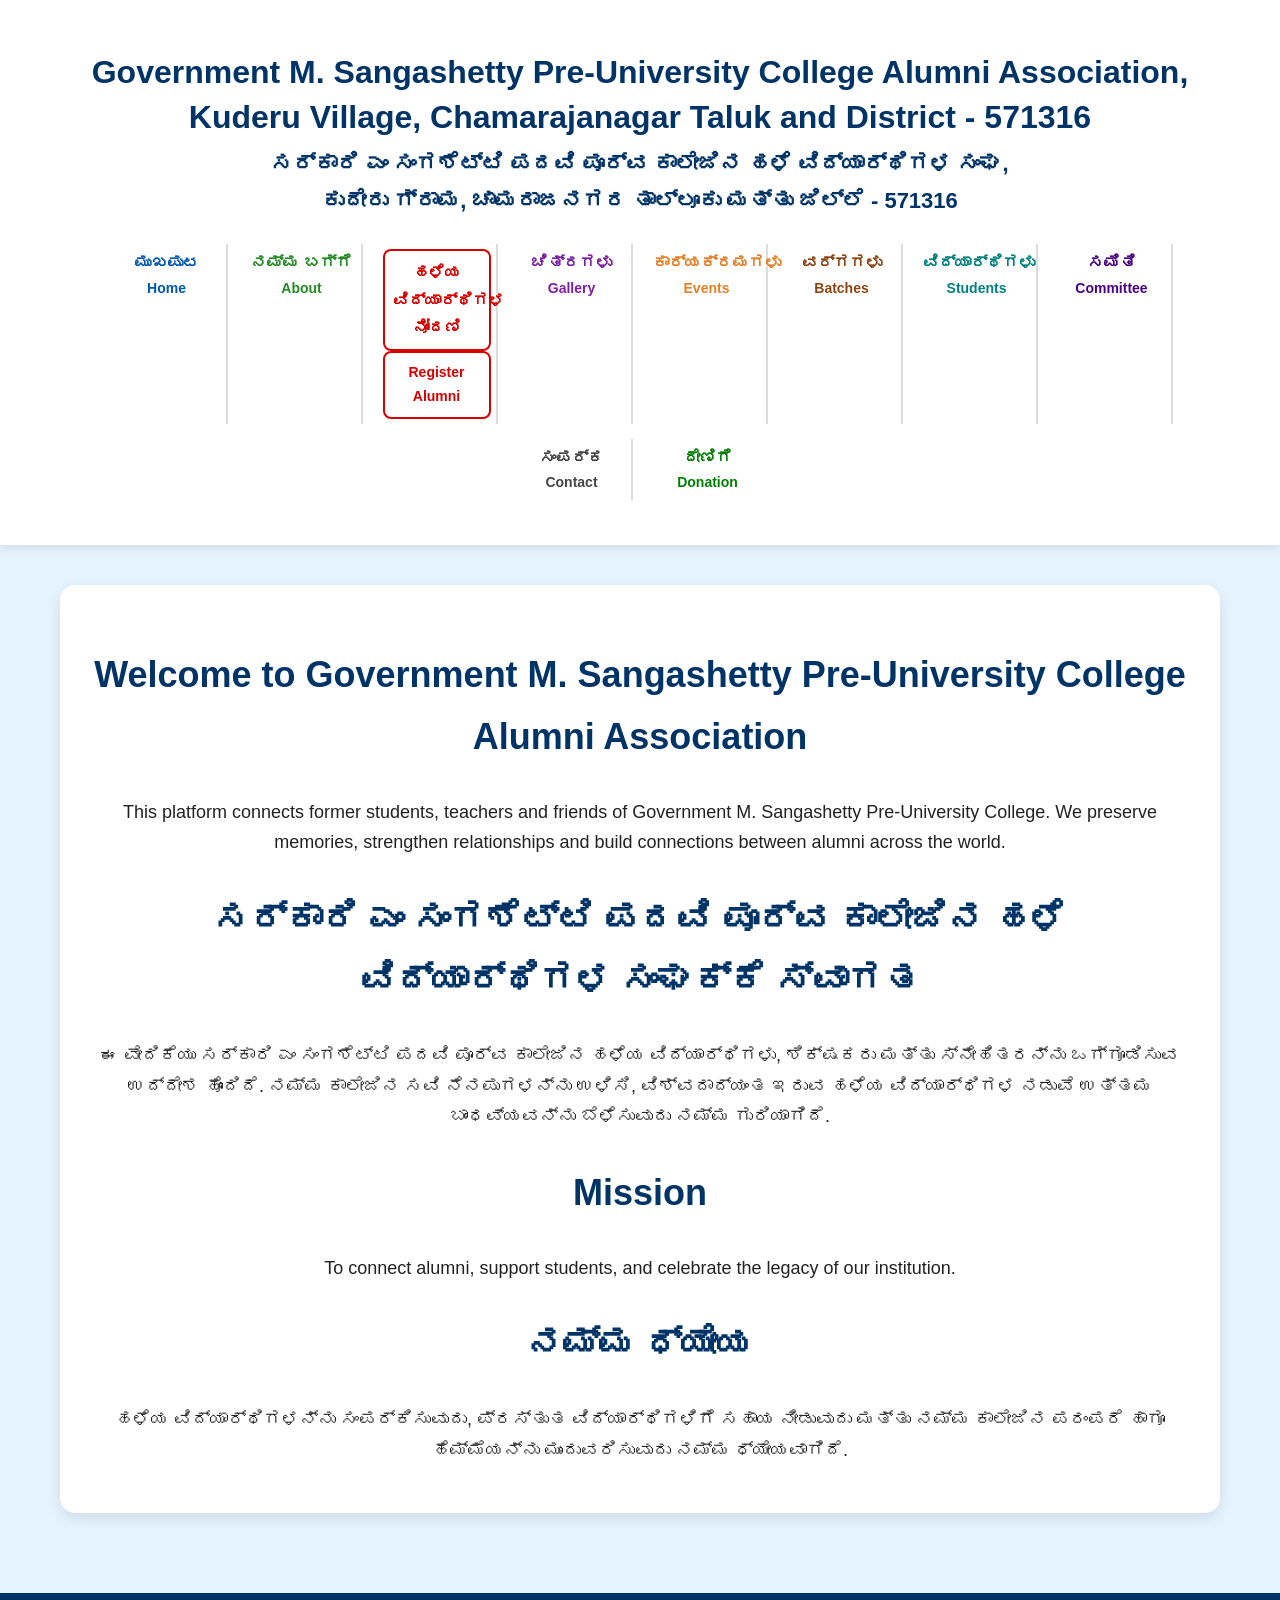
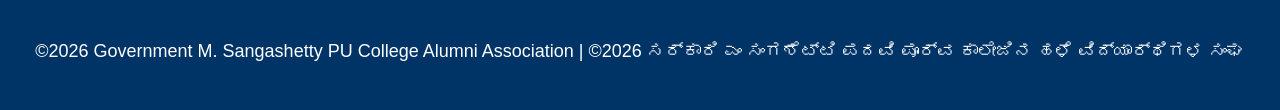
<file: index.html>
<!DOCTYPE html>
<html lang="en">

<head>

<meta charset="utf-8">

<meta name="viewport" content="width=device-width, initial-scale=1">

<title>
Government M. Sangashetty Pre-University College Alumni Association |
ಸರ್ಕಾರಿ ಎಂ ಸಂಗಶೆಟ್ಟಿ ಪದವಿ ಪೂರ್ವ ಕಾಲೇಜಿನ ಹಳೆ ವಿದ್ಯಾರ್ಥಿಗಳ ಸಂಘ
</title>


<link rel="stylesheet" href="css/style.css">


</head>


<body>



<header>


<div class="container">


<h1>
Government M. Sangashetty Pre-University College Alumni Association,
<br>
Kuderu Village, Chamarajanagar Taluk and District - 571316
</h1>


<h1>
ಸರ್ಕಾರಿ ಎಂ ಸಂಗಶೆಟ್ಟಿ ಪದವಿ ಪೂರ್ವ ಕಾಲೇಜಿನ ಹಳೆ ವಿದ್ಯಾರ್ಥಿಗಳ ಸಂಘ,
<br>
ಕುದೇರು ಗ್ರಾಮ, ಚಾಮರಾಜನಗರ ತಾಲ್ಲೂಕು ಮತ್ತು ಜಿಲ್ಲೆ - 571316
</h1>



<!-- Mobile Menu Button -->

<button class="menu-toggle" onclick="toggleMenu()">
☰
</button>



<nav id="navMenu">



<div class="menu-item">

<a href="index.html" class="kannada home">
ಮುಖಪುಟ
</a>

<a href="index.html" class="english home">
Home
</a>

</div>




<div class="menu-item">

<a href="about.html" class="kannada about">
ನಮ್ಮ ಬಗ್ಗೆ
</a>

<a href="about.html" class="english about">
About
</a>

</div>





<div class="menu-item register">

<a href="https://forms.gle/kY2AwGmhz4DPaLte9"
class="kannada register-box">

ಹಳೆಯ ವಿದ್ಯಾರ್ಥಿಗಳ ನೋಂದಣಿ

</a>


<a href="https://forms.gle/kY2AwGmhz4DPaLte9"
class="english register-box">

Register Alumni

</a>


</div>






<div class="menu-item">

<a href="gallery.html" class="kannada gallery-link">
ಚಿತ್ರಗಳು
</a>

<a href="gallery.html" class="english gallery-link">
Gallery
</a>

</div>






<div class="menu-item">

<a href="events.html" class="kannada events-link">
ಕಾರ್ಯಕ್ರಮಗಳು
</a>

<a href="events.html" class="english events-link">
Events
</a>

</div>






<div class="menu-item">

<a href="batches.html" class="kannada batches-link">
ವರ್ಗಗಳು
</a>

<a href="batches.html" class="english batches-link">
Batches
</a>

</div>






<div class="menu-item">

<a href="students.html" class="kannada students-link">
ವಿದ್ಯಾರ್ಥಿಗಳು
</a>

<a href="students.html" class="english students-link">
Students
</a>

</div>






<div class="menu-item">

<a href="committee.html" class="kannada committee-link">
ಸಮಿತಿ
</a>

<a href="committee.html" class="english committee-link">
Committee
</a>

</div>






<div class="menu-item">

<a href="contact.html" class="kannada contact-link">
ಸಂಪರ್ಕ
</a>

<a href="contact.html" class="english contact-link">
Contact
</a>

</div>






<div class="menu-item">

<a href="donation.html" class="kannada donation-link">
ದೇಣಿಗೆ
</a>


<a href="donation.html" class="english donation-link">
Donation
</a>


</div>





</nav>


</div>


</header>








<main class="container">



<div class="hero">



<h2>
Welcome to Government M. Sangashetty Pre-University College Alumni Association
</h2>



<p>

This platform connects former students, teachers and friends of Government M. Sangashetty Pre-University College.

We preserve memories, strengthen relationships and build connections between alumni across the world.

</p>





<h2>
ಸರ್ಕಾರಿ ಎಂ ಸಂಗಶೆಟ್ಟಿ ಪದವಿ ಪೂರ್ವ ಕಾಲೇಜಿನ ಹಳೆ ವಿದ್ಯಾರ್ಥಿಗಳ ಸಂಘಕ್ಕೆ ಸ್ವಾಗತ
</h2>




<p>

ಈ ವೇದಿಕೆಯು ಸರ್ಕಾರಿ ಎಂ ಸಂಗಶೆಟ್ಟಿ ಪದವಿ ಪೂರ್ವ ಕಾಲೇಜಿನ ಹಳೆಯ ವಿದ್ಯಾರ್ಥಿಗಳು,
ಶಿಕ್ಷಕರು ಮತ್ತು ಸ್ನೇಹಿತರನ್ನು ಒಗ್ಗೂಡಿಸುವ ಉದ್ದೇಶ ಹೊಂದಿದೆ.

ನಮ್ಮ ಕಾಲೇಜಿನ ಸವಿ ನೆನಪುಗಳನ್ನು ಉಳಿಸಿ,
ವಿಶ್ವದಾದ್ಯಂತ ಇರುವ ಹಳೆಯ ವಿದ್ಯಾರ್ಥಿಗಳ ನಡುವೆ ಉತ್ತಮ ಬಾಂಧವ್ಯವನ್ನು ಬೆಳೆಸುವುದು ನಮ್ಮ ಗುರಿಯಾಗಿದೆ.

</p>







<h2>
Mission
</h2>



<p>

To connect alumni, support students, and celebrate the legacy of our institution.

</p>







<h2>
ನಮ್ಮ ಧ್ಯೇಯ
</h2>



<p>

ಹಳೆಯ ವಿದ್ಯಾರ್ಥಿಗಳನ್ನು ಸಂಪರ್ಕಿಸುವುದು,
ಪ್ರಸ್ತುತ ವಿದ್ಯಾರ್ಥಿಗಳಿಗೆ ಸಹಾಯ ನೀಡುವುದು ಮತ್ತು
ನಮ್ಮ ಕಾಲೇಜಿನ ಪರಂಪರೆ ಹಾಗೂ ಹೆಮ್ಮೆಯನ್ನು ಮುಂದುವರಿಸುವುದು ನಮ್ಮ ಧ್ಯೇಯವಾಗಿದೆ.

</p>




</div>




</main>








<footer>


<p>

©2026 Government M. Sangashetty PU College Alumni Association |

©2026 ಸರ್ಕಾರಿ ಎಂ ಸಂಗಶೆಟ್ಟಿ ಪದವಿ ಪೂರ್ವ ಕಾಲೇಜಿನ ಹಳೆ ವಿದ್ಯಾರ್ಥಿಗಳ ಸಂಘ

</p>


</footer>






<script>


function toggleMenu(){

document
.getElementById("navMenu")
.classList.toggle("show");

}


</script>



</body>


</html>
</file>
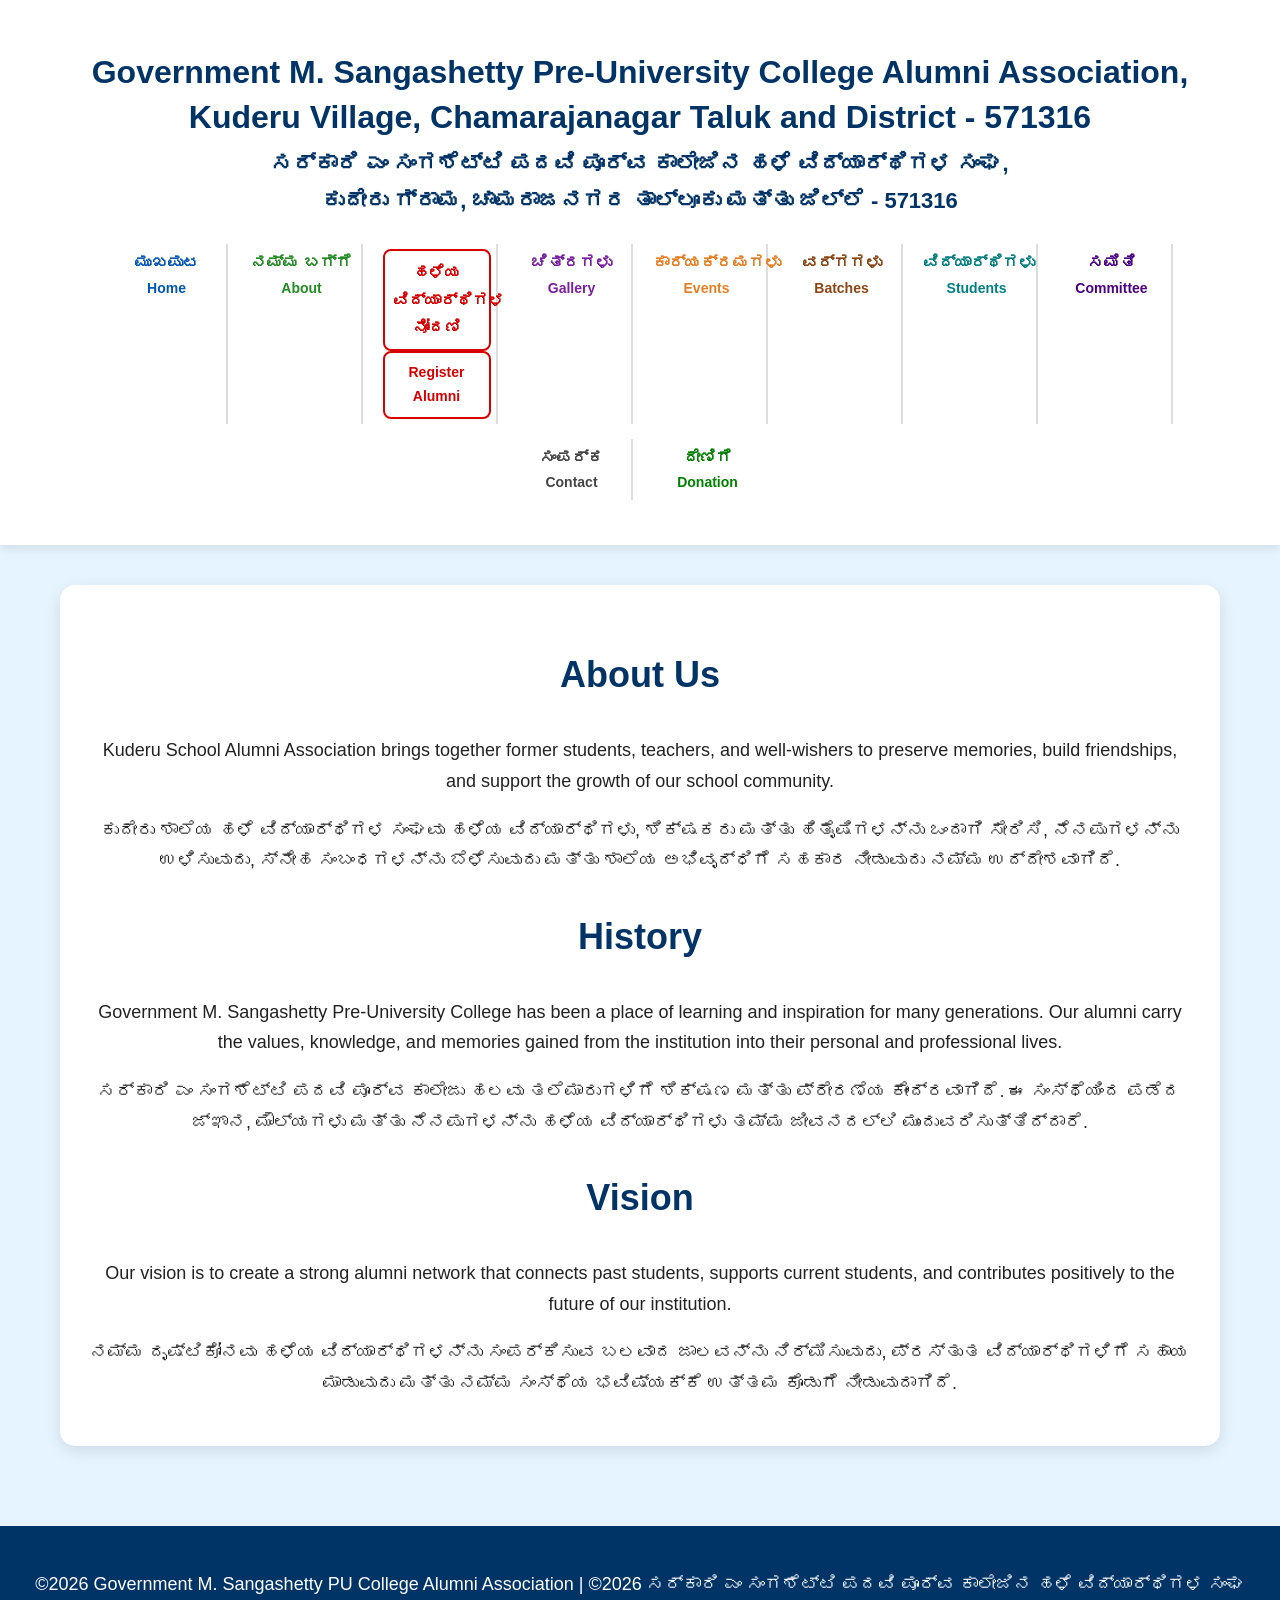
<file: about.html>
<!DOCTYPE html>
<html lang="en">

<head>

<meta charset="utf-8">

<meta name="viewport" content="width=device-width, initial-scale=1">


<title>
About Us | Government M. Sangashetty PU College Alumni Association
</title>


<link rel="stylesheet" href="css/style.css">


</head>



<body>



<header>


<div class="container">



<h1>
Government M. Sangashetty Pre-University College Alumni Association,
<br>
Kuderu Village, Chamarajanagar Taluk and District - 571316
</h1>



<h1>
ಸರ್ಕಾರಿ ಎಂ ಸಂಗಶೆಟ್ಟಿ ಪದವಿ ಪೂರ್ವ ಕಾಲೇಜಿನ ಹಳೆ ವಿದ್ಯಾರ್ಥಿಗಳ ಸಂಘ,
<br>
ಕುದೇರು ಗ್ರಾಮ, ಚಾಮರಾಜನಗರ ತಾಲ್ಲೂಕು ಮತ್ತು ಜಿಲ್ಲೆ - 571316
</h1>





<button class="menu-toggle" onclick="toggleMenu()">
☰
</button>





<nav id="navMenu">



<div class="menu-item">

<a href="index.html" class="kannada home">
ಮುಖಪುಟ
</a>

<a href="index.html" class="english home">
Home
</a>

</div>





<div class="menu-item">

<a href="about.html" class="kannada about">
ನಮ್ಮ ಬಗ್ಗೆ
</a>

<a href="about.html" class="english about">
About
</a>

</div>






<div class="menu-item register">

<a href="https://forms.gle/kY2AwGmhz4DPaLte9"
target="_blank"
class="kannada register-box">

ಹಳೆಯ ವಿದ್ಯಾರ್ಥಿಗಳ ನೋಂದಣಿ

</a>


<a href="https://forms.gle/kY2AwGmhz4DPaLte9"
target="_blank"
class="english register-box">

Register Alumni

</a>

</div>






<div class="menu-item">

<a href="gallery.html" class="kannada gallery-link">
ಚಿತ್ರಗಳು
</a>

<a href="gallery.html" class="english gallery-link">
Gallery
</a>

</div>






<div class="menu-item">

<a href="events.html" class="kannada events-link">
ಕಾರ್ಯಕ್ರಮಗಳು
</a>

<a href="events.html" class="english events-link">
Events
</a>

</div>






<div class="menu-item">

<a href="batches.html" class="kannada batches-link">
ವರ್ಗಗಳು
</a>

<a href="batches.html" class="english batches-link">
Batches
</a>

</div>







<div class="menu-item">

<a href="students.html" class="kannada students-link">
ವಿದ್ಯಾರ್ಥಿಗಳು
</a>

<a href="students.html" class="english students-link">
Students
</a>

</div>






<div class="menu-item">

<a href="committee.html" class="kannada committee-link">
ಸಮಿತಿ
</a>

<a href="committee.html" class="english committee-link">
Committee
</a>

</div>






<div class="menu-item">

<a href="contact.html" class="kannada contact-link">
ಸಂಪರ್ಕ
</a>

<a href="contact.html" class="english contact-link">
Contact
</a>

</div>






<div class="menu-item">

<a href="donation.html" class="kannada donation-link">
ದೇಣಿಗೆ
</a>

<a href="donation.html" class="english donation-link">
Donation
</a>

</div>





</nav>


</div>


</header>








<main class="container">


<div class="hero">



<h2>
About Us
</h2>



<p>

Kuderu School Alumni Association brings together former students,
teachers, and well-wishers to preserve memories, build friendships,
and support the growth of our school community.

</p>




<p>

ಕುದೇರು ಶಾಲೆಯ ಹಳೆ ವಿದ್ಯಾರ್ಥಿಗಳ ಸಂಘವು ಹಳೆಯ ವಿದ್ಯಾರ್ಥಿಗಳು,
ಶಿಕ್ಷಕರು ಮತ್ತು ಹಿತೈಷಿಗಳನ್ನು ಒಂದಾಗಿ ಸೇರಿಸಿ,
ನೆನಪುಗಳನ್ನು ಉಳಿಸುವುದು, ಸ್ನೇಹ ಸಂಬಂಧಗಳನ್ನು ಬೆಳೆಸುವುದು
ಮತ್ತು ಶಾಲೆಯ ಅಭಿವೃದ್ಧಿಗೆ ಸಹಕಾರ ನೀಡುವುದು ನಮ್ಮ ಉದ್ದೇಶವಾಗಿದೆ.

</p>






<h2>
History
</h2>



<p>

Government M. Sangashetty Pre-University College has been a place of
learning and inspiration for many generations.

Our alumni carry the values, knowledge, and memories gained from the
institution into their personal and professional lives.

</p>





<p>

ಸರ್ಕಾರಿ ಎಂ ಸಂಗಶೆಟ್ಟಿ ಪದವಿ ಪೂರ್ವ ಕಾಲೇಜು ಹಲವು ತಲೆಮಾರುಗಳಿಗೆ
ಶಿಕ್ಷಣ ಮತ್ತು ಪ್ರೇರಣೆಯ ಕೇಂದ್ರವಾಗಿದೆ.

ಈ ಸಂಸ್ಥೆಯಿಂದ ಪಡೆದ ಜ್ಞಾನ, ಮೌಲ್ಯಗಳು ಮತ್ತು ನೆನಪುಗಳನ್ನು
ಹಳೆಯ ವಿದ್ಯಾರ್ಥಿಗಳು ತಮ್ಮ ಜೀವನದಲ್ಲಿ ಮುಂದುವರಿಸುತ್ತಿದ್ದಾರೆ.

</p>







<h2>
Vision
</h2>




<p>

Our vision is to create a strong alumni network that connects past
students, supports current students, and contributes positively to
the future of our institution.

</p>




<p>

ನಮ್ಮ ದೃಷ್ಟಿಕೋನವು ಹಳೆಯ ವಿದ್ಯಾರ್ಥಿಗಳನ್ನು ಸಂಪರ್ಕಿಸುವ ಬಲವಾದ ಜಾಲವನ್ನು
ನಿರ್ಮಿಸುವುದು, ಪ್ರಸ್ತುತ ವಿದ್ಯಾರ್ಥಿಗಳಿಗೆ ಸಹಾಯ ಮಾಡುವುದು ಮತ್ತು
ನಮ್ಮ ಸಂಸ್ಥೆಯ ಭವಿಷ್ಯಕ್ಕೆ ಉತ್ತಮ ಕೊಡುಗೆ ನೀಡುವುದಾಗಿದೆ.

</p>





</div>


</main>







<footer>


<p>

©2026 Government M. Sangashetty PU College Alumni Association |

©2026 ಸರ್ಕಾರಿ ಎಂ ಸಂಗಶೆಟ್ಟಿ ಪದವಿ ಪೂರ್ವ ಕಾಲೇಜಿನ ಹಳೆ ವಿದ್ಯಾರ್ಥಿಗಳ ಸಂಘ

</p>


</footer>







<script>


function toggleMenu(){

document
.getElementById("navMenu")
.classList.toggle("show");

}


</script>



</body>

</html>
</file>
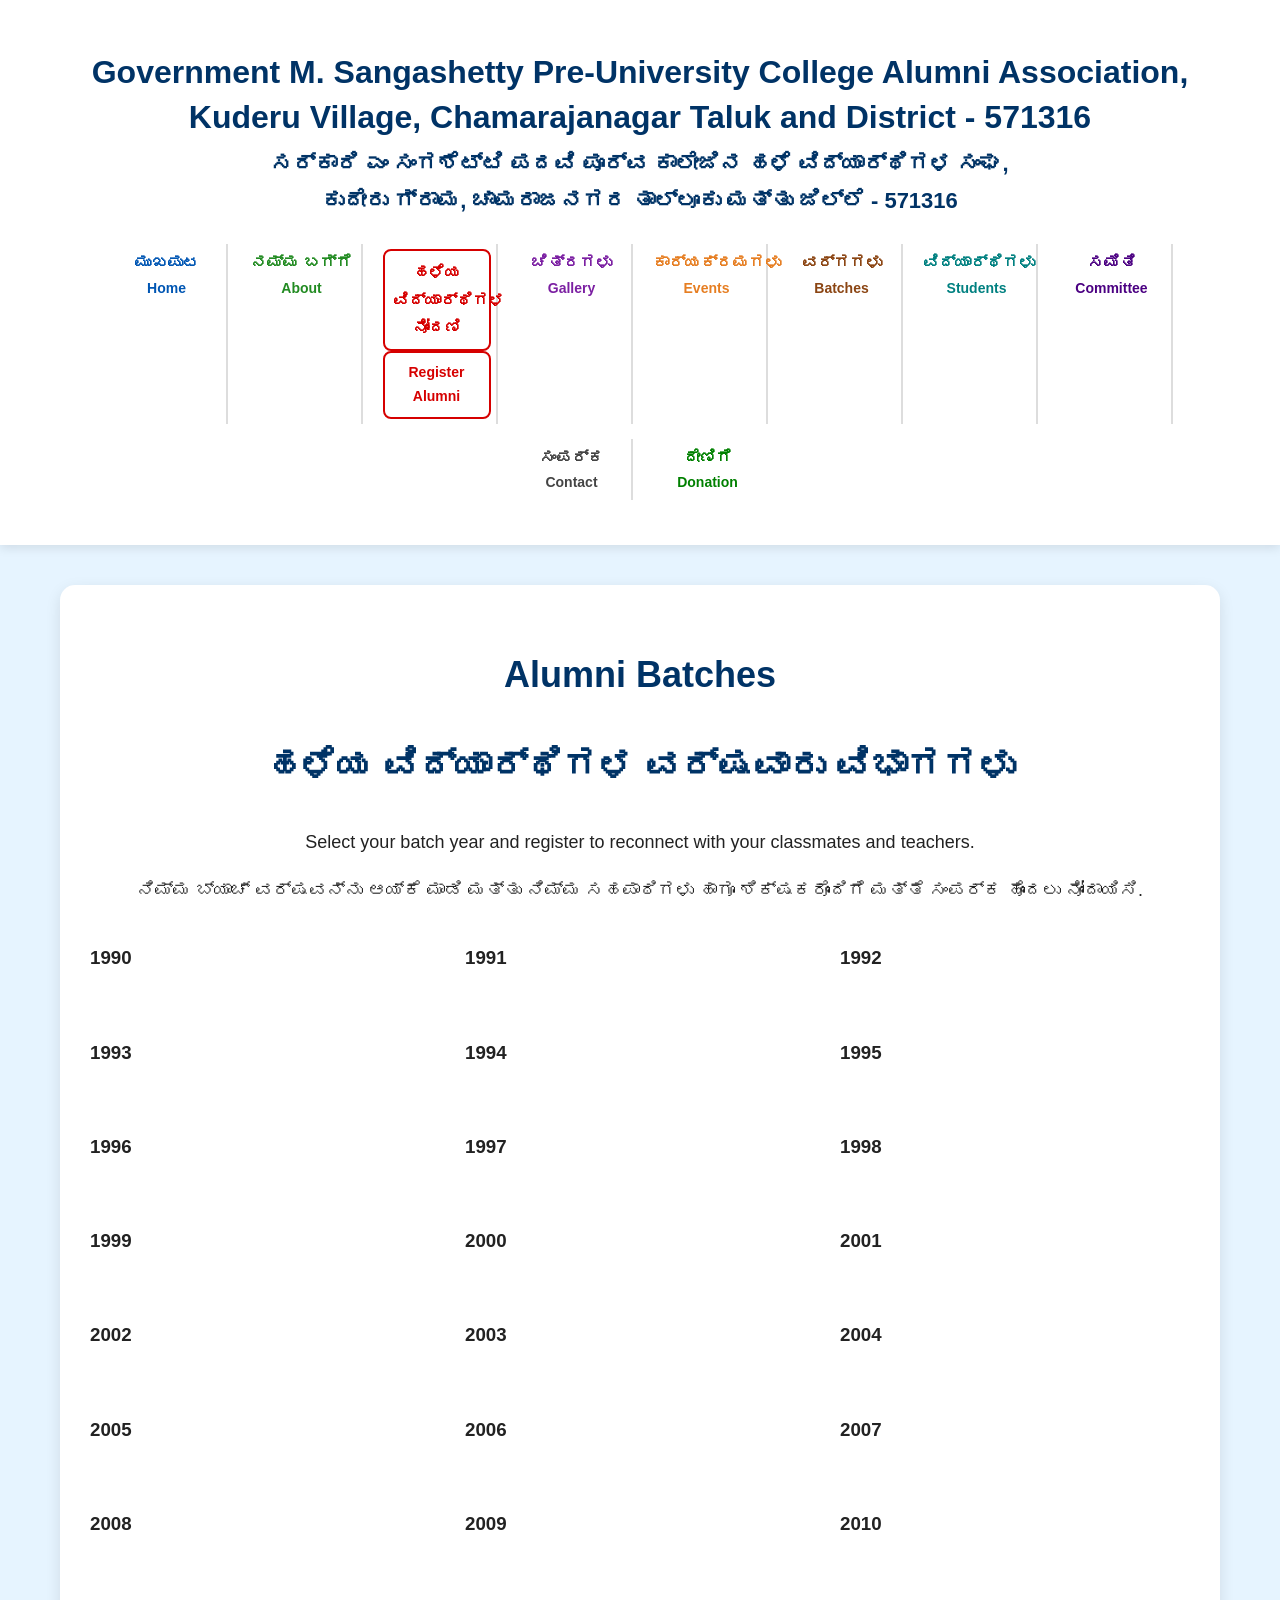
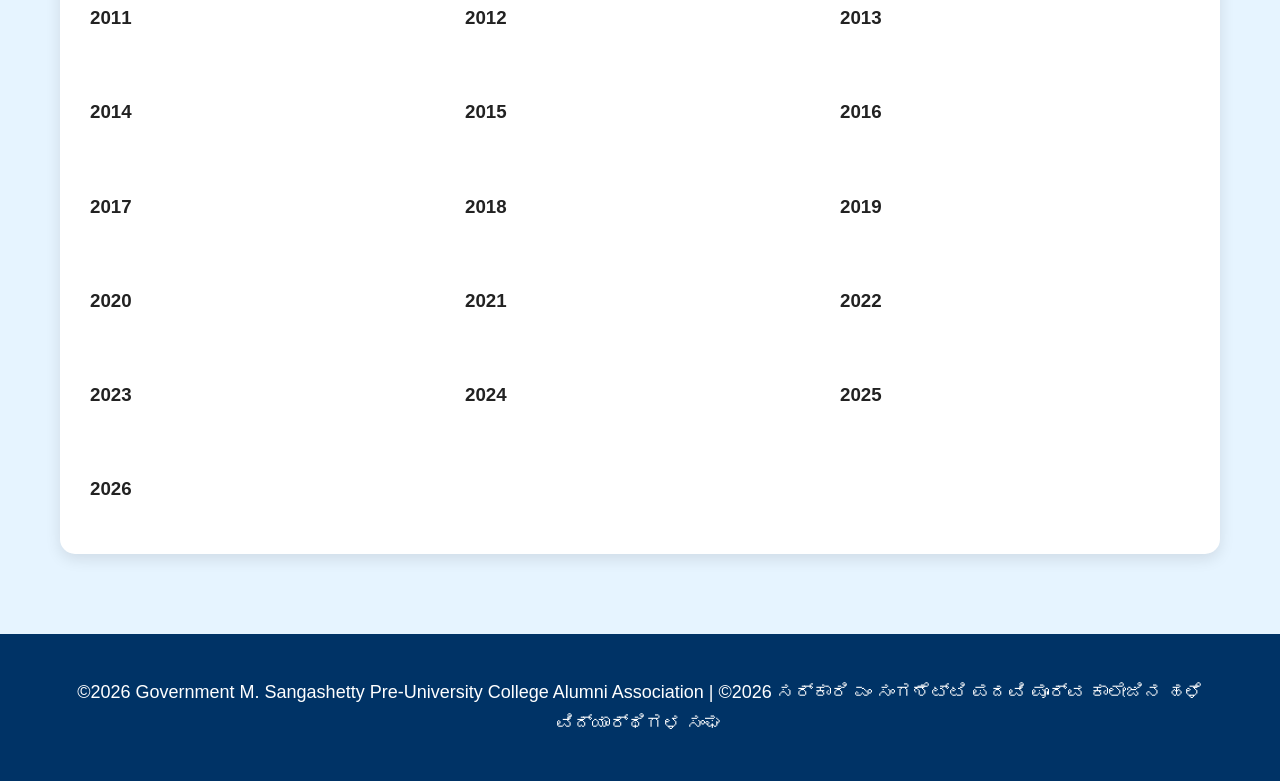
<file: batches.html>
<!DOCTYPE html>
<html lang="en">

<head>

<meta charset="utf-8">

<meta name="viewport" content="width=device-width, initial-scale=1">

<title>
Batches | Government M. Sangashetty Pre-University College Alumni Association
</title>

<link rel="stylesheet" href="css/style.css">

</head>

<body>

<header>

<div class="container">

<h1>
Government M. Sangashetty Pre-University College Alumni Association,
<br>
Kuderu Village, Chamarajanagar Taluk and District - 571316
</h1>

<h1>
ಸರ್ಕಾರಿ ಎಂ ಸಂಗಶೆಟ್ಟಿ ಪದವಿ ಪೂರ್ವ ಕಾಲೇಜಿನ ಹಳೆ ವಿದ್ಯಾರ್ಥಿಗಳ ಸಂಘ,
<br>
ಕುದೇರು ಗ್ರಾಮ, ಚಾಮರಾಜನಗರ ತಾಲ್ಲೂಕು ಮತ್ತು ಜಿಲ್ಲೆ - 571316
</h1>

<button class="menu-toggle" onclick="toggleMenu()">
☰
</button>

<nav id="navMenu">

<div class="menu-item">
<a href="index.html" class="kannada home">ಮುಖಪುಟ</a>
<a href="index.html" class="english home">Home</a>
</div>

<div class="menu-item">
<a href="about.html" class="kannada about">ನಮ್ಮ ಬಗ್ಗೆ</a>
<a href="about.html" class="english about">About</a>
</div>

<div class="menu-item register">

<a href="https://forms.gle/kY2AwGmhz4DPaLte9"
target="_blank"
class="kannada register-box">
ಹಳೆಯ ವಿದ್ಯಾರ್ಥಿಗಳ ನೋಂದಣಿ
</a>

<a href="https://forms.gle/kY2AwGmhz4DPaLte9"
target="_blank"
class="english register-box">
Register Alumni
</a>

</div>

<div class="menu-item">
<a href="gallery.html" class="kannada gallery-link">ಚಿತ್ರಗಳು</a>
<a href="gallery.html" class="english gallery-link">Gallery</a>
</div>

<div class="menu-item">
<a href="events.html" class="kannada events-link">ಕಾರ್ಯಕ್ರಮಗಳು</a>
<a href="events.html" class="english events-link">Events</a>
</div>

<div class="menu-item">
<a href="batches.html" class="kannada batches-link">ವರ್ಗಗಳು</a>
<a href="batches.html" class="english batches-link">Batches</a>
</div>

<div class="menu-item">
<a href="students.html" class="kannada students-link">ವಿದ್ಯಾರ್ಥಿಗಳು</a>
<a href="students.html" class="english students-link">Students</a>
</div>

<div class="menu-item">
<a href="committee.html" class="kannada committee-link">ಸಮಿತಿ</a>
<a href="committee.html" class="english committee-link">Committee</a>
</div>

<div class="menu-item">
<a href="contact.html" class="kannada contact-link">ಸಂಪರ್ಕ</a>
<a href="contact.html" class="english contact-link">Contact</a>
</div>

<div class="menu-item">
<a href="donation.html" class="kannada donation-link">ದೇಣಿಗೆ</a>
<a href="donation.html" class="english donation-link">Donation</a>
</div>

</nav>

</div>

</header>

<main class="container">

<div class="hero">

<h2>
Alumni Batches
</h2>

<h2>
ಹಳೆಯ ವಿದ್ಯಾರ್ಥಿಗಳ ವರ್ಷವಾರು ವಿಭಾಗಗಳು
</h2>

<p>
Select your batch year and register to reconnect with your classmates and teachers.
</p>

<p>
ನಿಮ್ಮ ಬ್ಯಾಚ್ ವರ್ಷವನ್ನು ಆಯ್ಕೆ ಮಾಡಿ ಮತ್ತು ನಿಮ್ಮ ಸಹಪಾಠಿಗಳು ಹಾಗೂ ಶಿಕ್ಷಕರೊಂದಿಗೆ ಮತ್ತೆ ಸಂಪರ್ಕ ಹೊಂದಲು ನೋಂದಾಯಿಸಿ.
</p>

<div class="gallery">

<div class="service-card"><h3>1990</h3></div>
<div class="service-card"><h3>1991</h3></div>
<div class="service-card"><h3>1992</h3></div>
<div class="service-card"><h3>1993</h3></div>
<div class="service-card"><h3>1994</h3></div>
<div class="service-card"><h3>1995</h3></div>
<div class="service-card"><h3>1996</h3></div>
<div class="service-card"><h3>1997</h3></div>
<div class="service-card"><h3>1998</h3></div>
<div class="service-card"><h3>1999</h3></div>
<div class="service-card"><h3>2000</h3></div>
<div class="service-card"><h3>2001</h3></div>
<div class="service-card"><h3>2002</h3></div>
<div class="service-card"><h3>2003</h3></div>
<div class="service-card"><h3>2004</h3></div>
<div class="service-card"><h3>2005</h3></div>
<div class="service-card"><h3>2006</h3></div>
<div class="service-card"><h3>2007</h3></div>
<div class="service-card"><h3>2008</h3></div>
<div class="service-card"><h3>2009</h3></div>
<div class="service-card"><h3>2010</h3></div>
<div class="service-card"><h3>2011</h3></div>
<div class="service-card"><h3>2012</h3></div>
<div class="service-card"><h3>2013</h3></div>
<div class="service-card"><h3>2014</h3></div>
<div class="service-card"><h3>2015</h3></div>
<div class="service-card"><h3>2016</h3></div>
<div class="service-card"><h3>2017</h3></div>
<div class="service-card"><h3>2018</h3></div>
<div class="service-card"><h3>2019</h3></div>
<div class="service-card"><h3>2020</h3></div>
<div class="service-card"><h3>2021</h3></div>
<div class="service-card"><h3>2022</h3></div>
<div class="service-card"><h3>2023</h3></div>
<div class="service-card"><h3>2024</h3></div>
<div class="service-card"><h3>2025</h3></div>
<div class="service-card"><h3>2026</h3></div>

</div>

</div>

</main>

<footer>

<p>
©2026 Government M. Sangashetty Pre-University College Alumni Association |
©2026 ಸರ್ಕಾರಿ ಎಂ ಸಂಗಶೆಟ್ಟಿ ಪದವಿ ಪೂರ್ವ ಕಾಲೇಜಿನ ಹಳೆ ವಿದ್ಯಾರ್ಥಿಗಳ ಸಂಘ
</p>

</footer>

<script>

function toggleMenu() {
    document.getElementById("navMenu").classList.toggle("show");
}

</script>

</body>

</html>
</file>
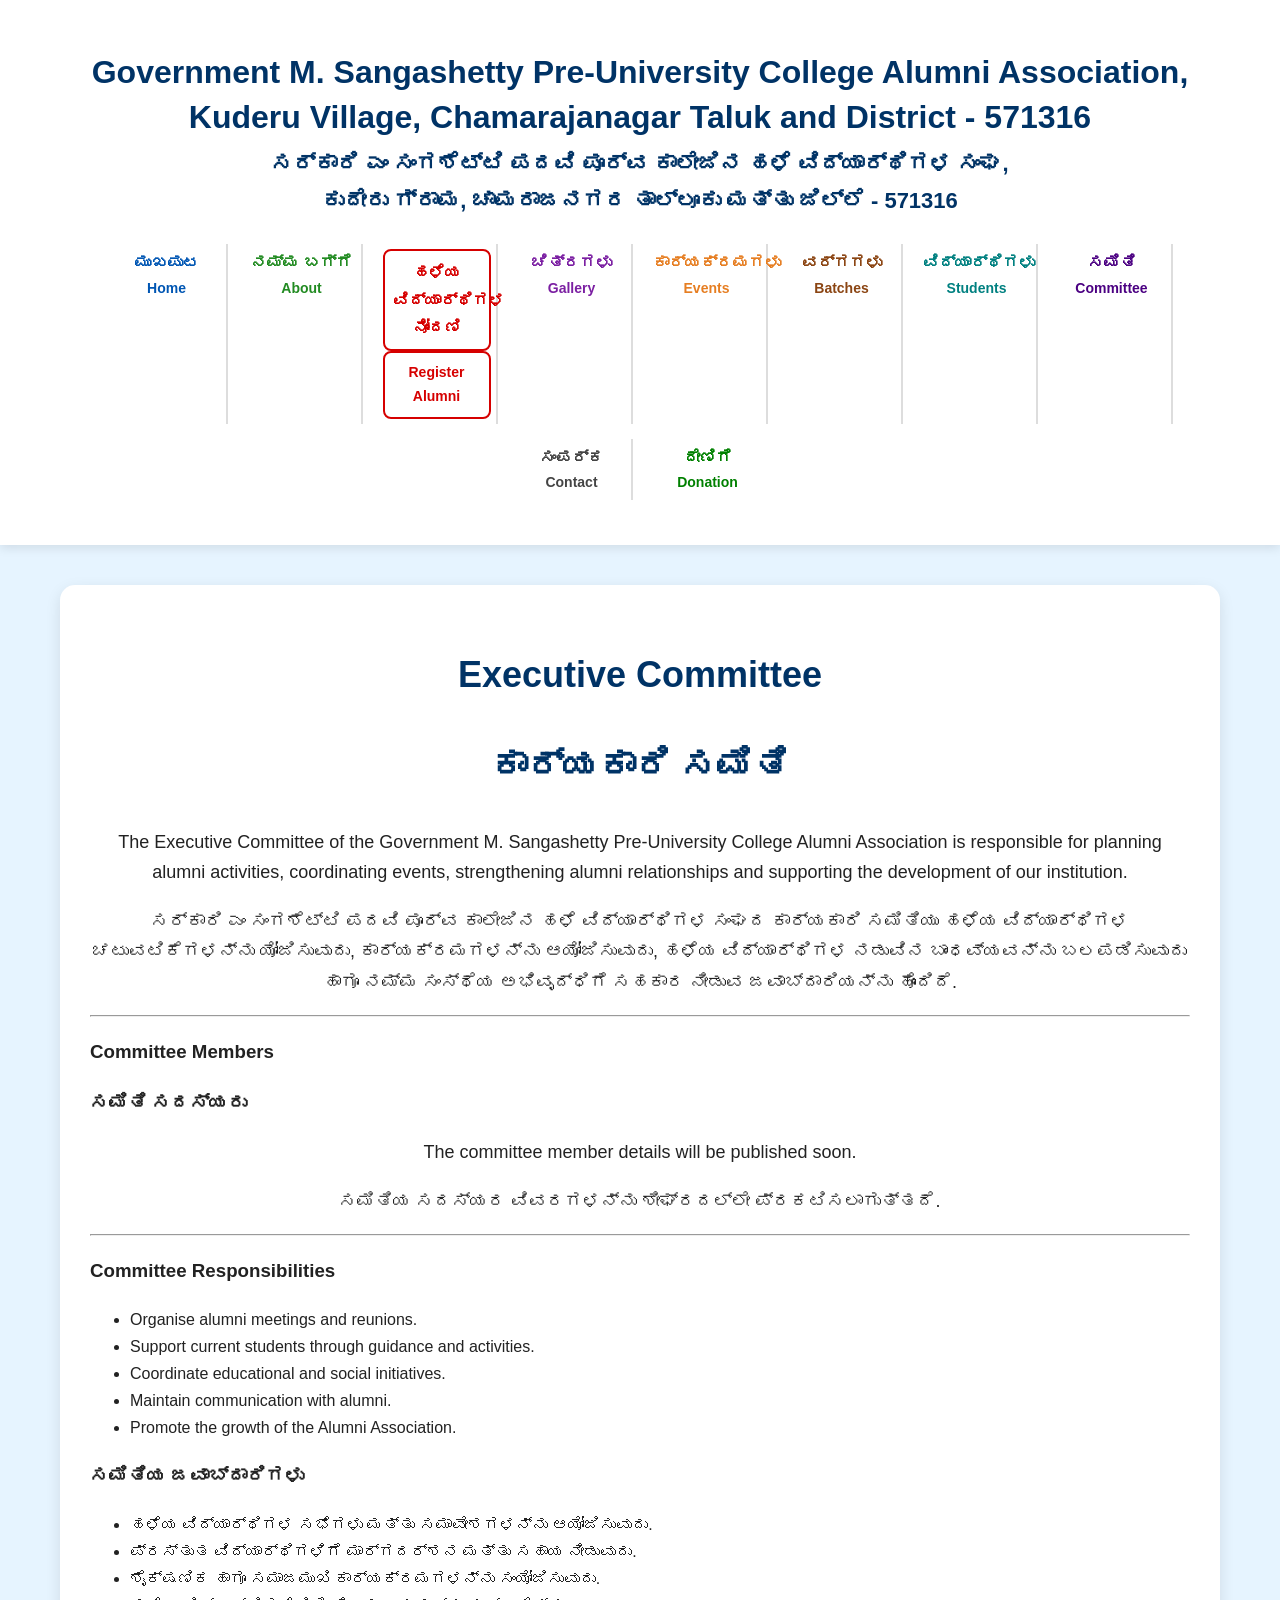
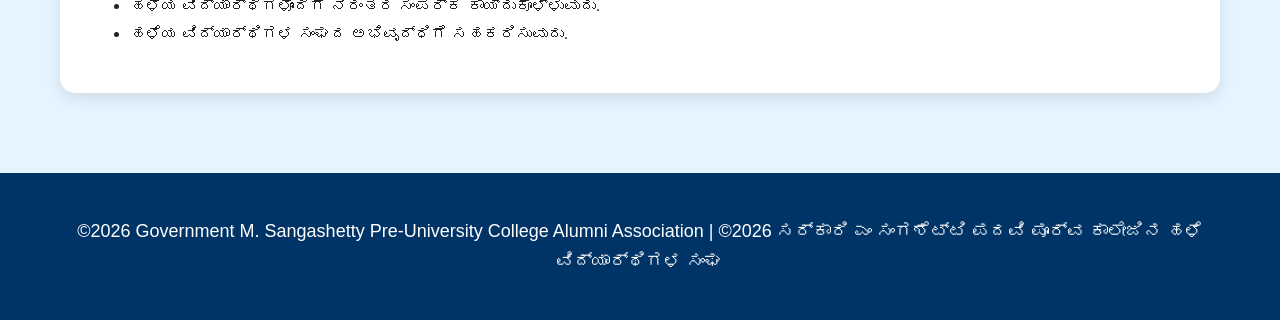
<file: committee.html>
<!DOCTYPE html>
<html lang="en">

<head>

<meta charset="utf-8">

<meta name="viewport" content="width=device-width, initial-scale=1">

<title>
Committee | Government M. Sangashetty Pre-University College Alumni Association
</title>

<link rel="stylesheet" href="css/style.css">

</head>

<body>

<header>

<div class="container">

<h1>
Government M. Sangashetty Pre-University College Alumni Association,
<br>
Kuderu Village, Chamarajanagar Taluk and District - 571316
</h1>

<h1>
ಸರ್ಕಾರಿ ಎಂ ಸಂಗಶೆಟ್ಟಿ ಪದವಿ ಪೂರ್ವ ಕಾಲೇಜಿನ ಹಳೆ ವಿದ್ಯಾರ್ಥಿಗಳ ಸಂಘ,
<br>
ಕುದೇರು ಗ್ರಾಮ, ಚಾಮರಾಜನಗರ ತಾಲ್ಲೂಕು ಮತ್ತು ಜಿಲ್ಲೆ - 571316
</h1>

<button class="menu-toggle" onclick="toggleMenu()">
☰
</button>

<nav id="navMenu">

<div class="menu-item">
<a href="index.html" class="kannada home">ಮುಖಪುಟ</a>
<a href="index.html" class="english home">Home</a>
</div>

<div class="menu-item">
<a href="about.html" class="kannada about">ನಮ್ಮ ಬಗ್ಗೆ</a>
<a href="about.html" class="english about">About</a>
</div>

<div class="menu-item register">

<a href="https://forms.gle/kY2AwGmhz4DPaLte9"
target="_blank"
class="kannada register-box">
ಹಳೆಯ ವಿದ್ಯಾರ್ಥಿಗಳ ನೋಂದಣಿ
</a>

<a href="https://forms.gle/kY2AwGmhz4DPaLte9"
target="_blank"
class="english register-box">
Register Alumni
</a>

</div>

<div class="menu-item">
<a href="gallery.html" class="kannada gallery-link">ಚಿತ್ರಗಳು</a>
<a href="gallery.html" class="english gallery-link">Gallery</a>
</div>

<div class="menu-item">
<a href="events.html" class="kannada events-link">ಕಾರ್ಯಕ್ರಮಗಳು</a>
<a href="events.html" class="english events-link">Events</a>
</div>

<div class="menu-item">
<a href="batches.html" class="kannada batches-link">ವರ್ಗಗಳು</a>
<a href="batches.html" class="english batches-link">Batches</a>
</div>

<div class="menu-item">
<a href="students.html" class="kannada students-link">ವಿದ್ಯಾರ್ಥಿಗಳು</a>
<a href="students.html" class="english students-link">Students</a>
</div>

<div class="menu-item">
<a href="committee.html" class="kannada committee-link">ಸಮಿತಿ</a>
<a href="committee.html" class="english committee-link">Committee</a>
</div>

<div class="menu-item">
<a href="contact.html" class="kannada contact-link">ಸಂಪರ್ಕ</a>
<a href="contact.html" class="english contact-link">Contact</a>
</div>

<div class="menu-item">
<a href="donation.html" class="kannada donation-link">ದೇಣಿಗೆ</a>
<a href="donation.html" class="english donation-link">Donation</a>
</div>

</nav>

</div>

</header>

<main class="container">

<div class="hero">

<h2>
Executive Committee
</h2>

<h2>
ಕಾರ್ಯಕಾರಿ ಸಮಿತಿ
</h2>

<p>
The Executive Committee of the Government M. Sangashetty Pre-University College Alumni Association is responsible for planning alumni activities, coordinating events, strengthening alumni relationships and supporting the development of our institution.
</p>

<p>
ಸರ್ಕಾರಿ ಎಂ ಸಂಗಶೆಟ್ಟಿ ಪದವಿ ಪೂರ್ವ ಕಾಲೇಜಿನ ಹಳೆ ವಿದ್ಯಾರ್ಥಿಗಳ ಸಂಘದ ಕಾರ್ಯಕಾರಿ ಸಮಿತಿಯು ಹಳೆಯ ವಿದ್ಯಾರ್ಥಿಗಳ ಚಟುವಟಿಕೆಗಳನ್ನು ಯೋಜಿಸುವುದು, ಕಾರ್ಯಕ್ರಮಗಳನ್ನು ಆಯೋಜಿಸುವುದು, ಹಳೆಯ ವಿದ್ಯಾರ್ಥಿಗಳ ನಡುವಿನ ಬಾಂಧವ್ಯವನ್ನು ಬಲಪಡಿಸುವುದು ಹಾಗೂ ನಮ್ಮ ಸಂಸ್ಥೆಯ ಅಭಿವೃದ್ಧಿಗೆ ಸಹಕಾರ ನೀಡುವ ಜವಾಬ್ದಾರಿಯನ್ನು ಹೊಂದಿದೆ.
</p>

<hr>

<h3>Committee Members</h3>

<h3>ಸಮಿತಿ ಸದಸ್ಯರು</h3>

<p>
The committee member details will be published soon.
</p>

<p>
ಸಮಿತಿಯ ಸದಸ್ಯರ ವಿವರಗಳನ್ನು ಶೀಘ್ರದಲ್ಲೇ ಪ್ರಕಟಿಸಲಾಗುತ್ತದೆ.
</p>

<hr>

<h3>Committee Responsibilities</h3>

<ul>
<li>Organise alumni meetings and reunions.</li>
<li>Support current students through guidance and activities.</li>
<li>Coordinate educational and social initiatives.</li>
<li>Maintain communication with alumni.</li>
<li>Promote the growth of the Alumni Association.</li>
</ul>

<h3>ಸಮಿತಿಯ ಜವಾಬ್ದಾರಿಗಳು</h3>

<ul>
<li>ಹಳೆಯ ವಿದ್ಯಾರ್ಥಿಗಳ ಸಭೆಗಳು ಮತ್ತು ಸಮಾವೇಶಗಳನ್ನು ಆಯೋಜಿಸುವುದು.</li>
<li>ಪ್ರಸ್ತುತ ವಿದ್ಯಾರ್ಥಿಗಳಿಗೆ ಮಾರ್ಗದರ್ಶನ ಮತ್ತು ಸಹಾಯ ನೀಡುವುದು.</li>
<li>ಶೈಕ್ಷಣಿಕ ಹಾಗೂ ಸಮಾಜಮುಖಿ ಕಾರ್ಯಕ್ರಮಗಳನ್ನು ಸಂಯೋಜಿಸುವುದು.</li>
<li>ಹಳೆಯ ವಿದ್ಯಾರ್ಥಿಗಳೊಂದಿಗೆ ನಿರಂತರ ಸಂಪರ್ಕ ಕಾಯ್ದುಕೊಳ್ಳುವುದು.</li>
<li>ಹಳೆಯ ವಿದ್ಯಾರ್ಥಿಗಳ ಸಂಘದ ಅಭಿವೃದ್ಧಿಗೆ ಸಹಕರಿಸುವುದು.</li>
</ul>

</div>

</main>

<footer>

<p>
©2026 Government M. Sangashetty Pre-University College Alumni Association |
©2026 ಸರ್ಕಾರಿ ಎಂ ಸಂಗಶೆಟ್ಟಿ ಪದವಿ ಪೂರ್ವ ಕಾಲೇಜಿನ ಹಳೆ ವಿದ್ಯಾರ್ಥಿಗಳ ಸಂಘ
</p>

</footer>

<script>

function toggleMenu() {
    document.getElementById("navMenu").classList.toggle("show");
}

</script>

</body>

</html>
</file>
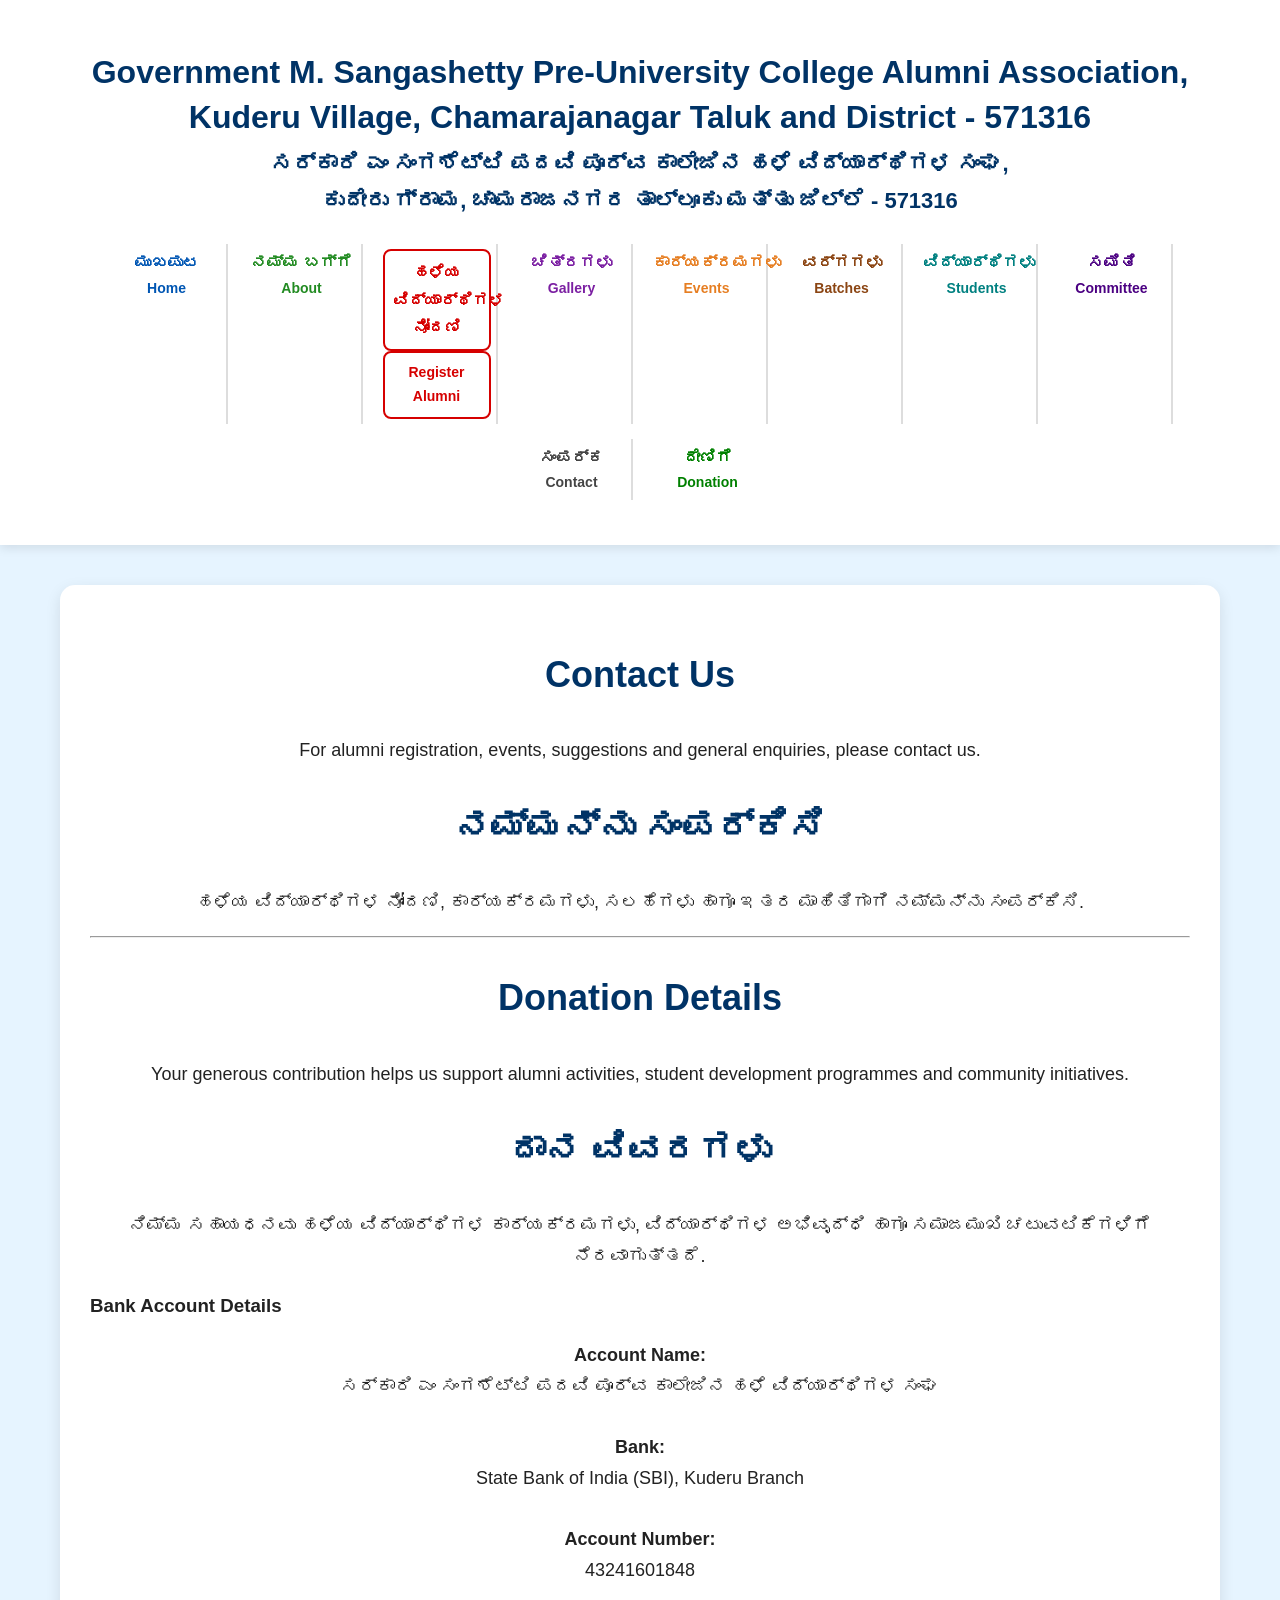
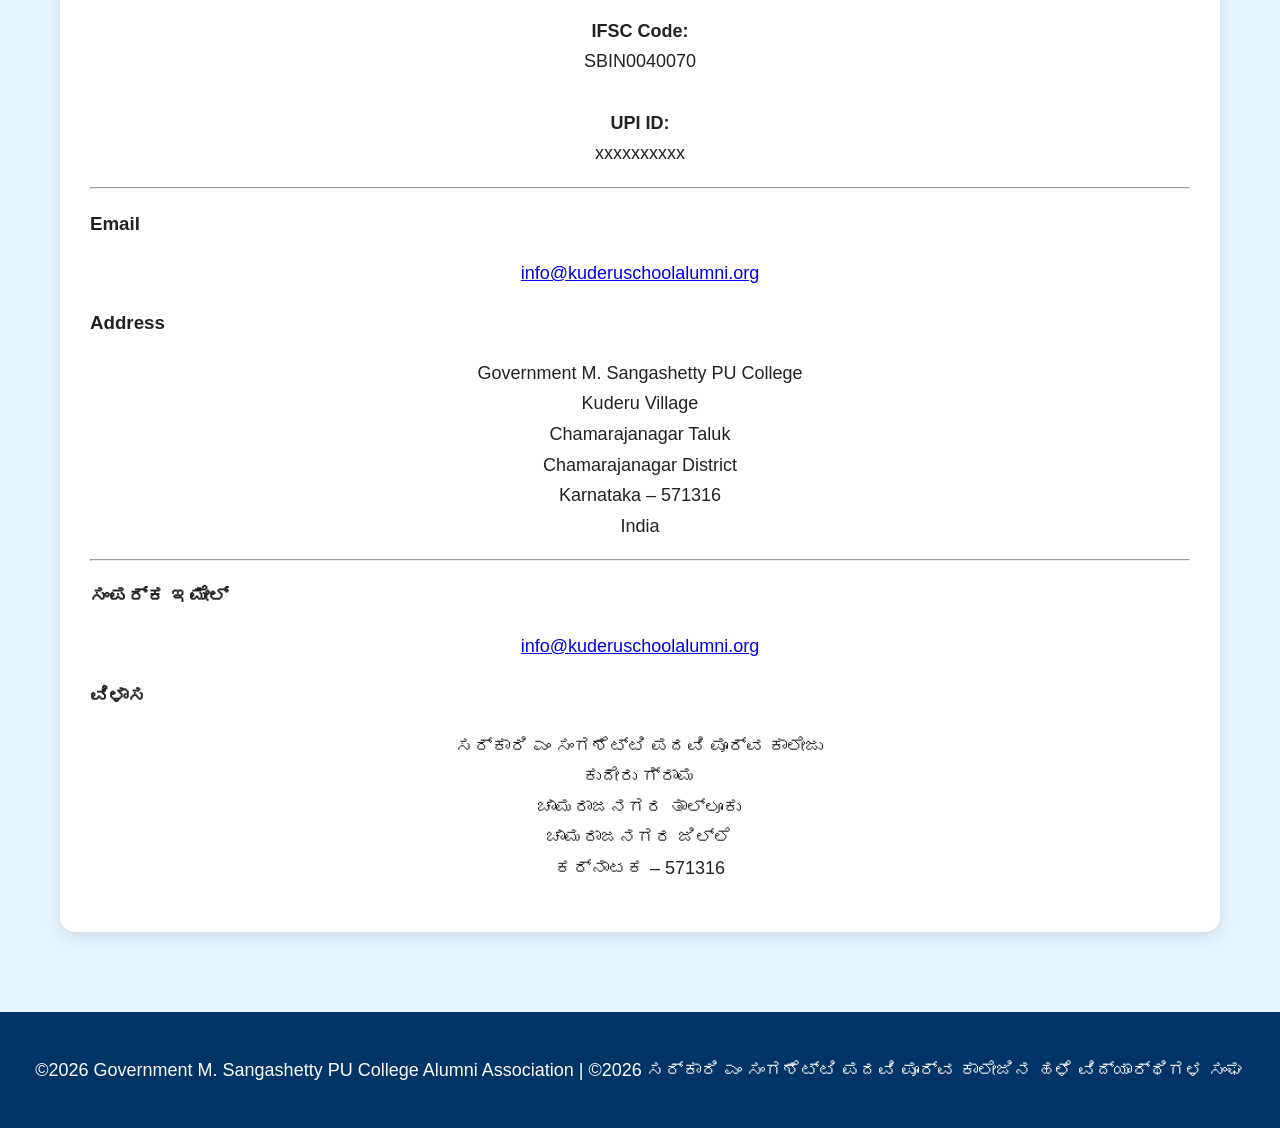
<file: contact.html>
<!DOCTYPE html>
<html lang="en">

<head>

<meta charset="utf-8">

<meta name="viewport" content="width=device-width, initial-scale=1">

<title>
Contact | Government M. Sangashetty Pre-University College Alumni Association
</title>

<link rel="stylesheet" href="css/style.css">

</head>

<body>

<header>

<div class="container">

<h1>
Government M. Sangashetty Pre-University College Alumni Association,
<br>
Kuderu Village, Chamarajanagar Taluk and District - 571316
</h1>

<h1>
ಸರ್ಕಾರಿ ಎಂ ಸಂಗಶೆಟ್ಟಿ ಪದವಿ ಪೂರ್ವ ಕಾಲೇಜಿನ ಹಳೆ ವಿದ್ಯಾರ್ಥಿಗಳ ಸಂಘ,
<br>
ಕುದೇರು ಗ್ರಾಮ, ಚಾಮರಾಜನಗರ ತಾಲ್ಲೂಕು ಮತ್ತು ಜಿಲ್ಲೆ - 571316
</h1>

<button class="menu-toggle" onclick="toggleMenu()">
☰
</button>

<nav id="navMenu">

<div class="menu-item">
<a href="index.html" class="kannada home">ಮುಖಪುಟ</a>
<a href="index.html" class="english home">Home</a>
</div>

<div class="menu-item">
<a href="about.html" class="kannada about">ನಮ್ಮ ಬಗ್ಗೆ</a>
<a href="about.html" class="english about">About</a>
</div>

<div class="menu-item register">

<a href="https://forms.gle/kY2AwGmhz4DPaLte9"
target="_blank"
class="kannada register-box">
ಹಳೆಯ ವಿದ್ಯಾರ್ಥಿಗಳ ನೋಂದಣಿ
</a>

<a href="https://forms.gle/kY2AwGmhz4DPaLte9"
target="_blank"
class="english register-box">
Register Alumni
</a>

</div>

<div class="menu-item">
<a href="gallery.html" class="kannada gallery-link">ಚಿತ್ರಗಳು</a>
<a href="gallery.html" class="english gallery-link">Gallery</a>
</div>

<div class="menu-item">
<a href="events.html" class="kannada events-link">ಕಾರ್ಯಕ್ರಮಗಳು</a>
<a href="events.html" class="english events-link">Events</a>
</div>

<div class="menu-item">
<a href="batches.html" class="kannada batches-link">ವರ್ಗಗಳು</a>
<a href="batches.html" class="english batches-link">Batches</a>
</div>

<div class="menu-item">
<a href="students.html" class="kannada students-link">ವಿದ್ಯಾರ್ಥಿಗಳು</a>
<a href="students.html" class="english students-link">Students</a>
</div>

<div class="menu-item">
<a href="committee.html" class="kannada committee-link">ಸಮಿತಿ</a>
<a href="committee.html" class="english committee-link">Committee</a>
</div>

<div class="menu-item">
<a href="contact.html" class="kannada contact-link">ಸಂಪರ್ಕ</a>
<a href="contact.html" class="english contact-link">Contact</a>
</div>

<div class="menu-item">
<a href="donation.html" class="kannada donation-link">ದೇಣಿಗೆ</a>
<a href="donation.html" class="english donation-link">Donation</a>
</div>

</nav>

</div>

</header>

<main class="container">

<div class="hero">

<h2>Contact Us</h2>

<p>
For alumni registration, events, suggestions and general enquiries, please contact us.
</p>

<h2>ನಮ್ಮನ್ನು ಸಂಪರ್ಕಿಸಿ</h2>

<p>
ಹಳೆಯ ವಿದ್ಯಾರ್ಥಿಗಳ ನೋಂದಣಿ, ಕಾರ್ಯಕ್ರಮಗಳು, ಸಲಹೆಗಳು ಹಾಗೂ ಇತರ ಮಾಹಿತಿಗಾಗಿ ನಮ್ಮನ್ನು ಸಂಪರ್ಕಿಸಿ.
</p>

<hr>

<h2>Donation Details</h2>

<p>
Your generous contribution helps us support alumni activities, student development programmes and community initiatives.
</p>

<h2>ದಾನ ವಿವರಗಳು</h2>

<p>
ನಿಮ್ಮ ಸಹಾಯಧನವು ಹಳೆಯ ವಿದ್ಯಾರ್ಥಿಗಳ ಕಾರ್ಯಕ್ರಮಗಳು, ವಿದ್ಯಾರ್ಥಿಗಳ ಅಭಿವೃದ್ಧಿ ಹಾಗೂ ಸಮಾಜಮುಖಿ ಚಟುವಟಿಕೆಗಳಿಗೆ ನೆರವಾಗುತ್ತದೆ.
</p>

<h3>Bank Account Details</h3>

<p>

<strong>Account Name:</strong><br>
ಸರ್ಕಾರಿ ಎಂ ಸಂಗಶೆಟ್ಟಿ ಪದವಿ ಪೂರ್ವ ಕಾಲೇಜಿನ ಹಳೆ ವಿದ್ಯಾರ್ಥಿಗಳ ಸಂಘ

<br><br>

<strong>Bank:</strong><br>
State Bank of India (SBI), Kuderu Branch

<br><br>

<strong>Account Number:</strong><br>
43241601848

<br><br>

<strong>IFSC Code:</strong><br>
SBIN0040070

<br><br>

<strong>UPI ID:</strong><br>
xxxxxxxxxx

</p>

<hr>

<h3>Email</h3>

<p>

<a href="mailto:info@kuderuschoolalumni.org">
info@kuderuschoolalumni.org
</a>

</p>

<h3>Address</h3>

<p>

Government M. Sangashetty PU College<br>

Kuderu Village<br>

Chamarajanagar Taluk<br>

Chamarajanagar District<br>

Karnataka – 571316<br>

India

</p>

<hr>

<h3>ಸಂಪರ್ಕ ಇಮೇಲ್</h3>

<p>

<a href="mailto:info@kuderuschoolalumni.org">
info@kuderuschoolalumni.org
</a>

</p>

<h3>ವಿಳಾಸ</h3>

<p>

ಸರ್ಕಾರಿ ಎಂ ಸಂಗಶೆಟ್ಟಿ ಪದವಿ ಪೂರ್ವ ಕಾಲೇಜು<br>

ಕುದೇರು ಗ್ರಾಮ<br>

ಚಾಮರಾಜನಗರ ತಾಲ್ಲೂಕು<br>

ಚಾಮರಾಜನಗರ ಜಿಲ್ಲೆ<br>

ಕರ್ನಾಟಕ – 571316

</p>

</div>

</main>

<footer>

<p>
©2026 Government M. Sangashetty PU College Alumni Association |
©2026 ಸರ್ಕಾರಿ ಎಂ ಸಂಗಶೆಟ್ಟಿ ಪದವಿ ಪೂರ್ವ ಕಾಲೇಜಿನ ಹಳೆ ವಿದ್ಯಾರ್ಥಿಗಳ ಸಂಘ
</p>

</footer>

<script>

function toggleMenu() {
    document.getElementById("navMenu").classList.toggle("show");
}

</script>

</body>

</html>
</file>
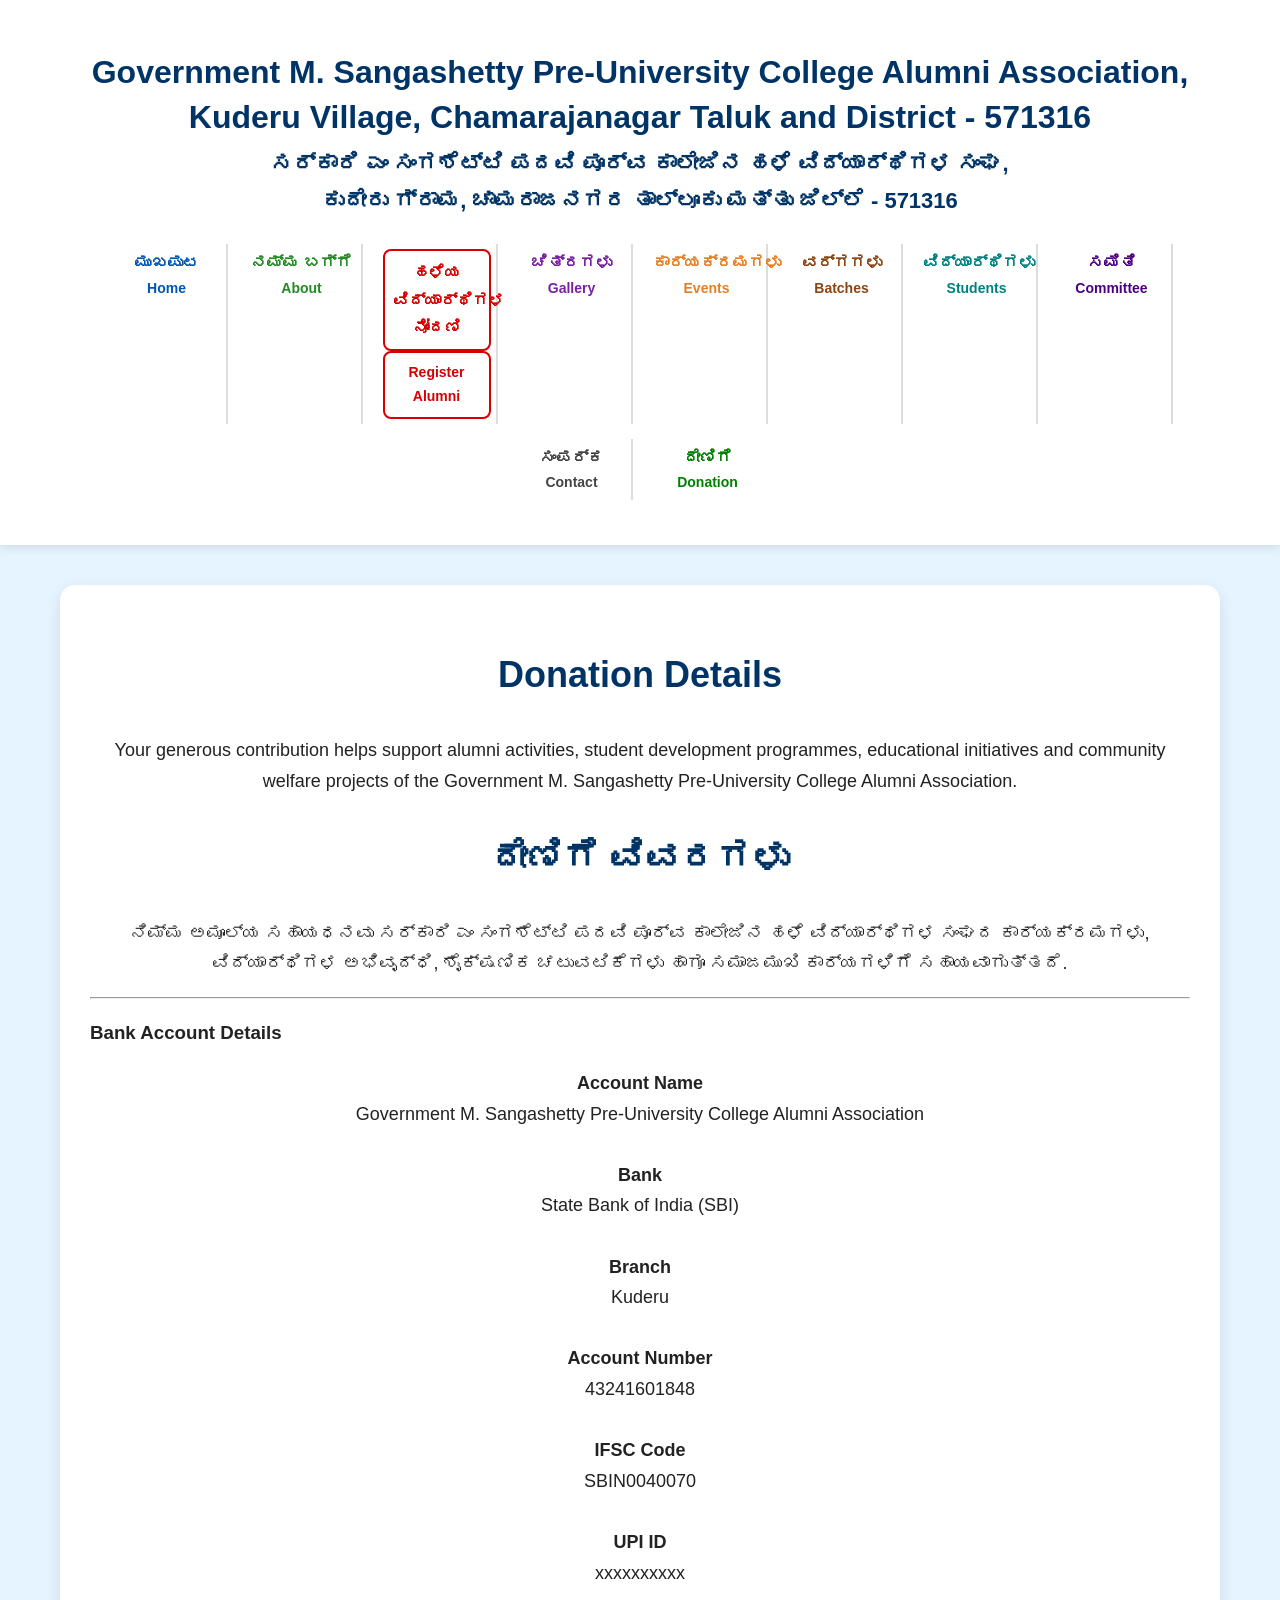
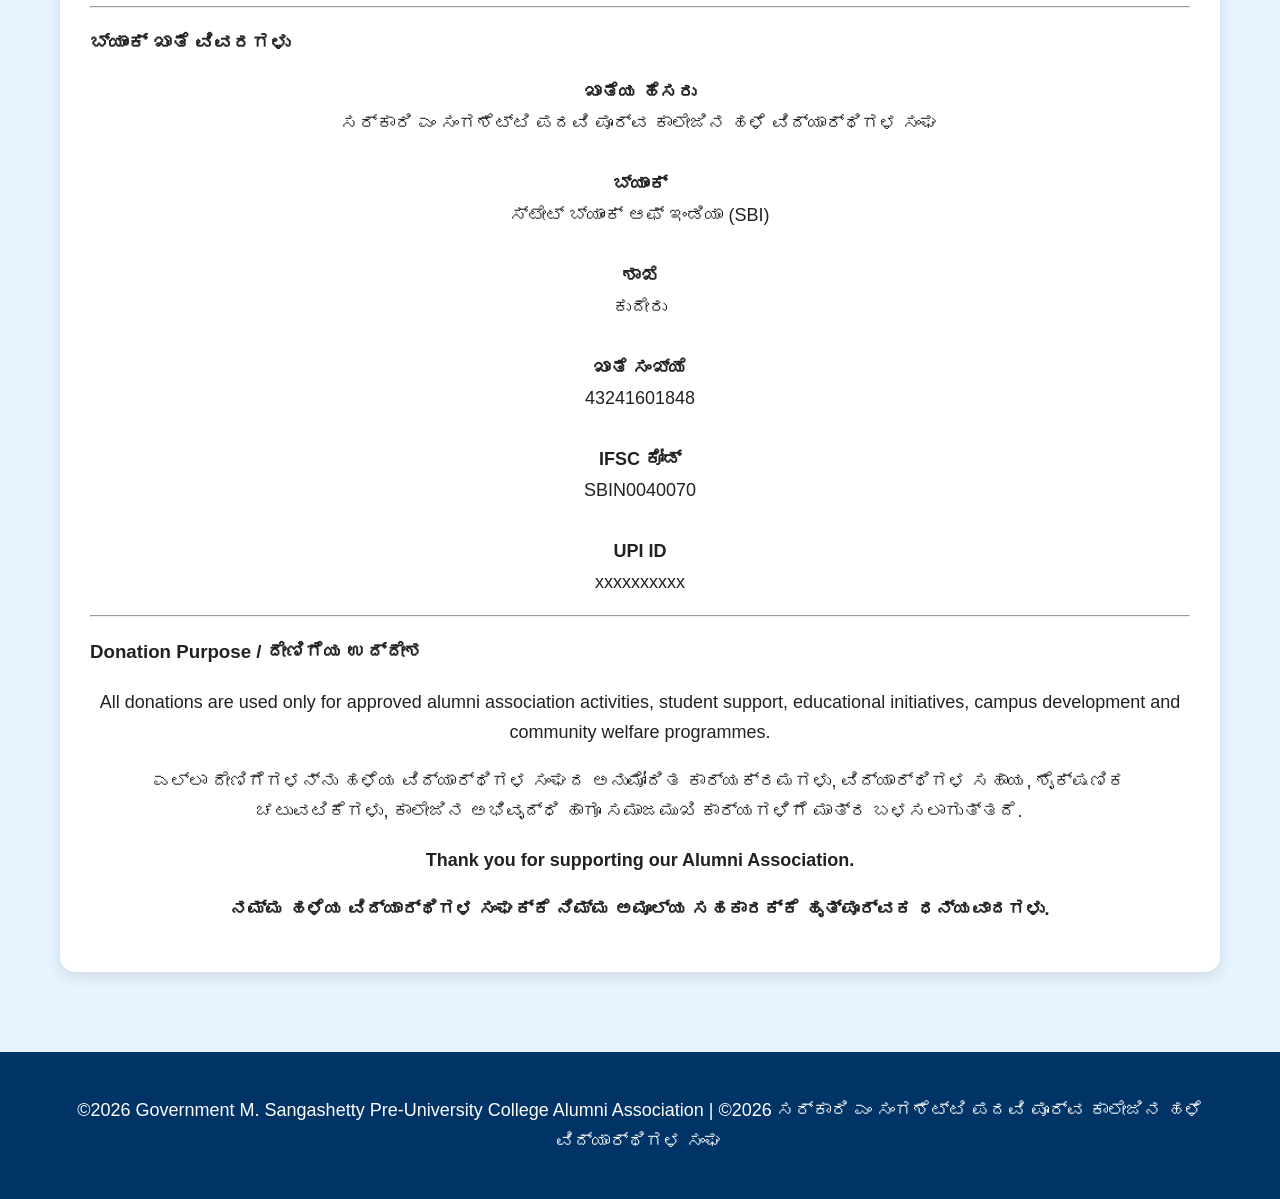
<file: donation.html>
<!DOCTYPE html>
<html lang="en">

<head>

<meta charset="utf-8">

<meta name="viewport" content="width=device-width, initial-scale=1">

<title>
Donation | Government M. Sangashetty Pre-University College Alumni Association
</title>

<link rel="stylesheet" href="css/style.css">

</head>

<body>

<header>

<div class="container">

<h1>
Government M. Sangashetty Pre-University College Alumni Association,
<br>
Kuderu Village, Chamarajanagar Taluk and District - 571316
</h1>

<h1>
ಸರ್ಕಾರಿ ಎಂ ಸಂಗಶೆಟ್ಟಿ ಪದವಿ ಪೂರ್ವ ಕಾಲೇಜಿನ ಹಳೆ ವಿದ್ಯಾರ್ಥಿಗಳ ಸಂಘ,
<br>
ಕುದೇರು ಗ್ರಾಮ, ಚಾಮರಾಜನಗರ ತಾಲ್ಲೂಕು ಮತ್ತು ಜಿಲ್ಲೆ - 571316
</h1>

<button class="menu-toggle" onclick="toggleMenu()">
☰
</button>

<nav id="navMenu">

<div class="menu-item">
<a href="index.html" class="kannada home">ಮುಖಪುಟ</a>
<a href="index.html" class="english home">Home</a>
</div>

<div class="menu-item">
<a href="about.html" class="kannada about">ನಮ್ಮ ಬಗ್ಗೆ</a>
<a href="about.html" class="english about">About</a>
</div>

<div class="menu-item register">

<a href="https://forms.gle/kY2AwGmhz4DPaLte9"
target="_blank"
class="kannada register-box">
ಹಳೆಯ ವಿದ್ಯಾರ್ಥಿಗಳ ನೋಂದಣಿ
</a>

<a href="https://forms.gle/kY2AwGmhz4DPaLte9"
target="_blank"
class="english register-box">
Register Alumni
</a>

</div>

<div class="menu-item">
<a href="gallery.html" class="kannada gallery-link">ಚಿತ್ರಗಳು</a>
<a href="gallery.html" class="english gallery-link">Gallery</a>
</div>

<div class="menu-item">
<a href="events.html" class="kannada events-link">ಕಾರ್ಯಕ್ರಮಗಳು</a>
<a href="events.html" class="english events-link">Events</a>
</div>

<div class="menu-item">
<a href="batches.html" class="kannada batches-link">ವರ್ಗಗಳು</a>
<a href="batches.html" class="english batches-link">Batches</a>
</div>

<div class="menu-item">
<a href="students.html" class="kannada students-link">ವಿದ್ಯಾರ್ಥಿಗಳು</a>
<a href="students.html" class="english students-link">Students</a>
</div>

<div class="menu-item">
<a href="committee.html" class="kannada committee-link">ಸಮಿತಿ</a>
<a href="committee.html" class="english committee-link">Committee</a>
</div>

<div class="menu-item">
<a href="contact.html" class="kannada contact-link">ಸಂಪರ್ಕ</a>
<a href="contact.html" class="english contact-link">Contact</a>
</div>

<div class="menu-item">
<a href="donation.html" class="kannada donation-link">ದೇಣಿಗೆ</a>
<a href="donation.html" class="english donation-link">Donation</a>
</div>

</nav>

</div>

</header>

<main class="container">

<div class="hero">

<h2>Donation Details</h2>

<p>
Your generous contribution helps support alumni activities, student development programmes, educational initiatives and community welfare projects of the Government M. Sangashetty Pre-University College Alumni Association.
</p>

<h2>ದೇಣಿಗೆ ವಿವರಗಳು</h2>

<p>
ನಿಮ್ಮ ಅಮೂಲ್ಯ ಸಹಾಯಧನವು ಸರ್ಕಾರಿ ಎಂ ಸಂಗಶೆಟ್ಟಿ ಪದವಿ ಪೂರ್ವ ಕಾಲೇಜಿನ ಹಳೆ ವಿದ್ಯಾರ್ಥಿಗಳ ಸಂಘದ ಕಾರ್ಯಕ್ರಮಗಳು, ವಿದ್ಯಾರ್ಥಿಗಳ ಅಭಿವೃದ್ಧಿ, ಶೈಕ್ಷಣಿಕ ಚಟುವಟಿಕೆಗಳು ಹಾಗೂ ಸಮಾಜಮುಖಿ ಕಾರ್ಯಗಳಿಗೆ ಸಹಾಯವಾಗುತ್ತದೆ.
</p>

<hr>

<h3>Bank Account Details</h3>

<p>

<strong>Account Name</strong><br>
Government M. Sangashetty Pre-University College Alumni Association

<br><br>

<strong>Bank</strong><br>
State Bank of India (SBI)

<br><br>

<strong>Branch</strong><br>
Kuderu

<br><br>

<strong>Account Number</strong><br>
43241601848

<br><br>

<strong>IFSC Code</strong><br>
SBIN0040070

<br><br>

<strong>UPI ID</strong><br>
xxxxxxxxxx

</p>

<hr>

<h3>ಬ್ಯಾಂಕ್ ಖಾತೆ ವಿವರಗಳು</h3>

<p>

<strong>ಖಾತೆಯ ಹೆಸರು</strong><br>
ಸರ್ಕಾರಿ ಎಂ ಸಂಗಶೆಟ್ಟಿ ಪದವಿ ಪೂರ್ವ ಕಾಲೇಜಿನ ಹಳೆ ವಿದ್ಯಾರ್ಥಿಗಳ ಸಂಘ

<br><br>

<strong>ಬ್ಯಾಂಕ್</strong><br>
ಸ್ಟೇಟ್ ಬ್ಯಾಂಕ್ ಆಫ್ ಇಂಡಿಯಾ (SBI)

<br><br>

<strong>ಶಾಖೆ</strong><br>
ಕುದೇರು

<br><br>

<strong>ಖಾತೆ ಸಂಖ್ಯೆ</strong><br>
43241601848

<br><br>

<strong>IFSC ಕೋಡ್</strong><br>
SBIN0040070

<br><br>

<strong>UPI ID</strong><br>
xxxxxxxxxx

</p>

<hr>

<h3>Donation Purpose / ದೇಣಿಗೆಯ ಉದ್ದೇಶ</h3>

<p>
All donations are used only for approved alumni association activities, student support, educational initiatives, campus development and community welfare programmes.
</p>

<p>
ಎಲ್ಲಾ ದೇಣಿಗೆಗಳನ್ನು ಹಳೆಯ ವಿದ್ಯಾರ್ಥಿಗಳ ಸಂಘದ ಅನುಮೋದಿತ ಕಾರ್ಯಕ್ರಮಗಳು, ವಿದ್ಯಾರ್ಥಿಗಳ ಸಹಾಯ, ಶೈಕ್ಷಣಿಕ ಚಟುವಟಿಕೆಗಳು, ಕಾಲೇಜಿನ ಅಭಿವೃದ್ಧಿ ಹಾಗೂ ಸಮಾಜಮುಖಿ ಕಾರ್ಯಗಳಿಗೆ ಮಾತ್ರ ಬಳಸಲಾಗುತ್ತದೆ.
</p>

<p>
<strong>Thank you for supporting our Alumni Association.</strong>
</p>

<p>
<strong>ನಮ್ಮ ಹಳೆಯ ವಿದ್ಯಾರ್ಥಿಗಳ ಸಂಘಕ್ಕೆ ನಿಮ್ಮ ಅಮೂಲ್ಯ ಸಹಕಾರಕ್ಕೆ ಹೃತ್ಪೂರ್ವಕ ಧನ್ಯವಾದಗಳು.</strong>
</p>

</div>

</main>

<footer>

<p>
©2026 Government M. Sangashetty Pre-University College Alumni Association |
©2026 ಸರ್ಕಾರಿ ಎಂ ಸಂಗಶೆಟ್ಟಿ ಪದವಿ ಪೂರ್ವ ಕಾಲೇಜಿನ ಹಳೆ ವಿದ್ಯಾರ್ಥಿಗಳ ಸಂಘ
</p>

</footer>

<script>

function toggleMenu() {
    document.getElementById("navMenu").classList.toggle("show");
}

</script>

</body>

</html>
</file>
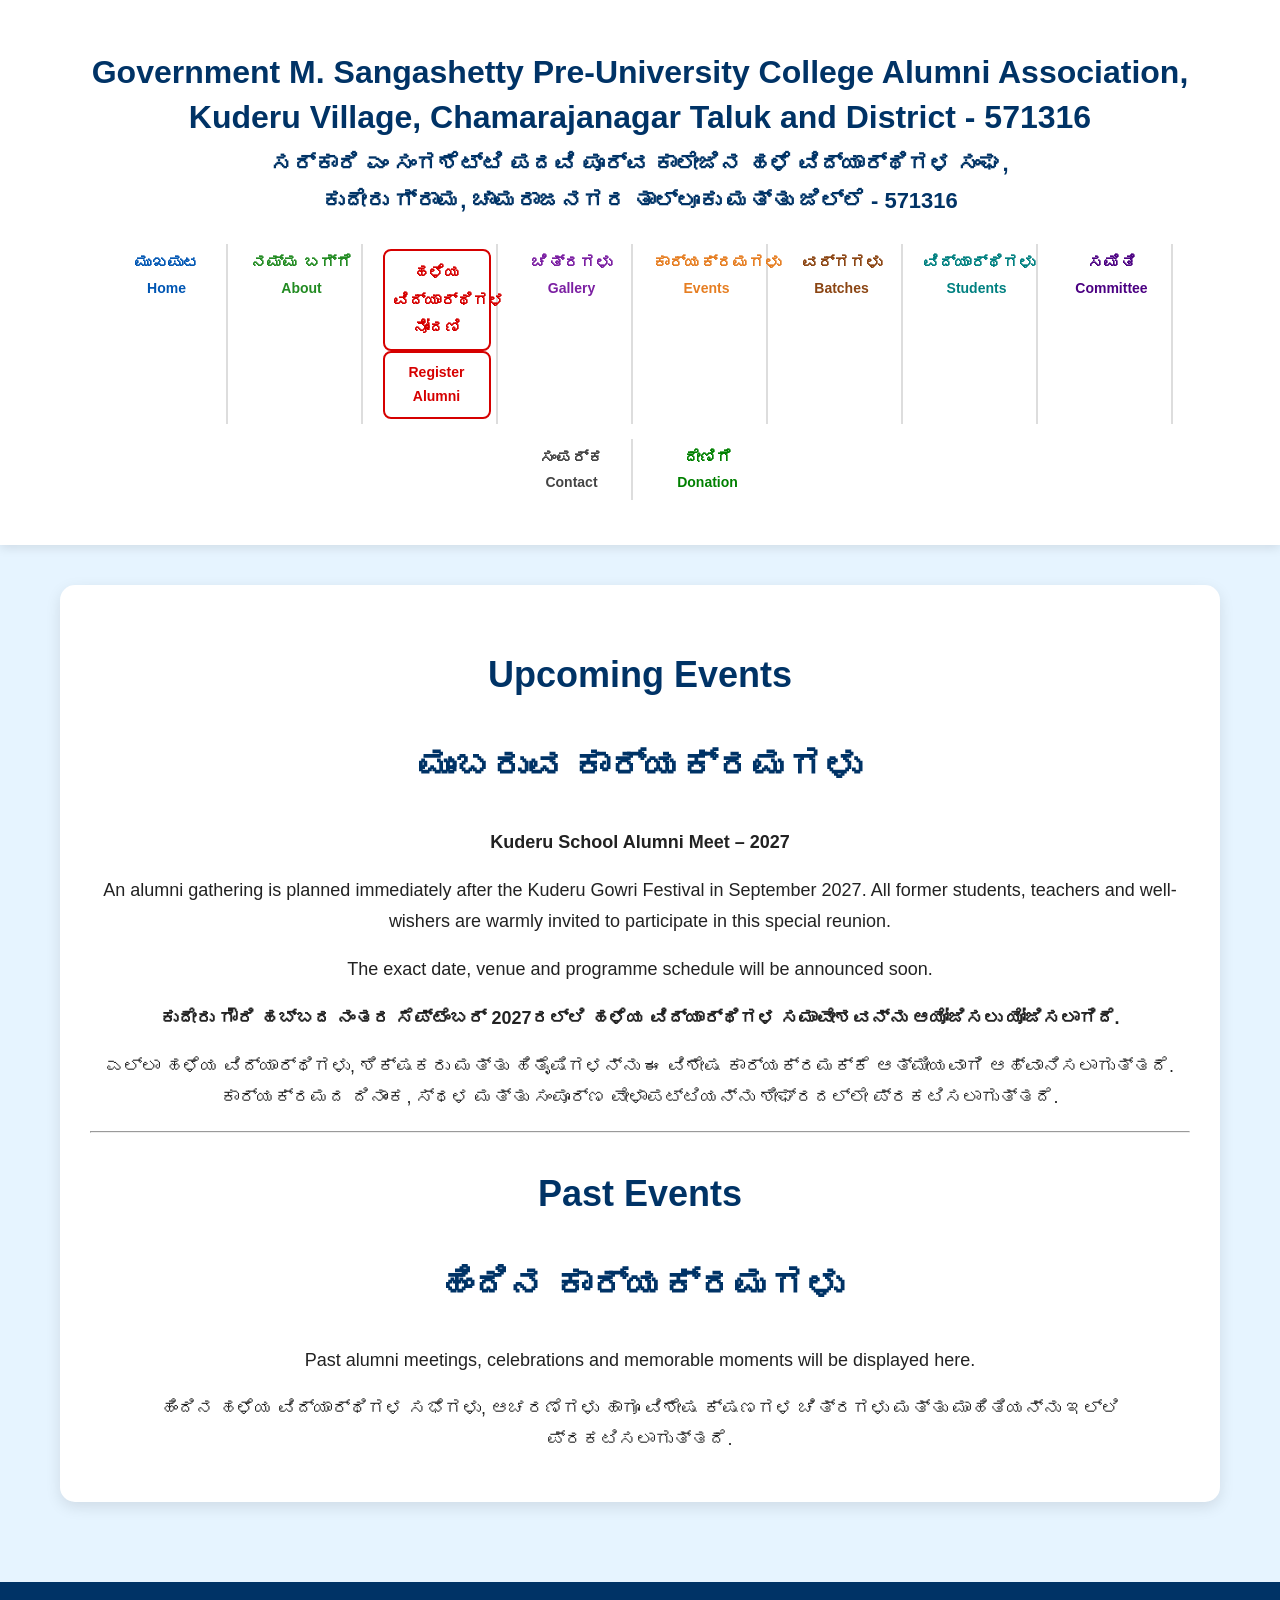
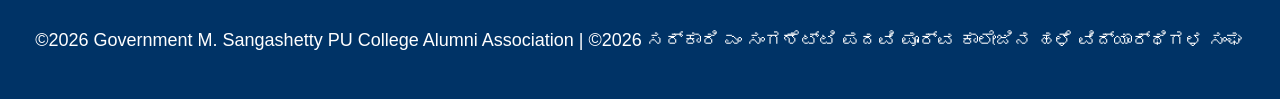
<file: events.html>
<!DOCTYPE html>
<html lang="en">

<head>

<meta charset="utf-8">

<meta name="viewport" content="width=device-width, initial-scale=1">

<title>
Events | Government M. Sangashetty Pre-University College Alumni Association
</title>

<link rel="stylesheet" href="css/style.css">

</head>

<body>

<header>

<div class="container">

<h1>
Government M. Sangashetty Pre-University College Alumni Association,
<br>
Kuderu Village, Chamarajanagar Taluk and District - 571316
</h1>

<h1>
ಸರ್ಕಾರಿ ಎಂ ಸಂಗಶೆಟ್ಟಿ ಪದವಿ ಪೂರ್ವ ಕಾಲೇಜಿನ ಹಳೆ ವಿದ್ಯಾರ್ಥಿಗಳ ಸಂಘ,
<br>
ಕುದೇರು ಗ್ರಾಮ, ಚಾಮರಾಜನಗರ ತಾಲ್ಲೂಕು ಮತ್ತು ಜಿಲ್ಲೆ - 571316
</h1>

<button class="menu-toggle" onclick="toggleMenu()">
☰
</button>

<nav id="navMenu">

<div class="menu-item">
<a href="index.html" class="kannada home">ಮುಖಪುಟ</a>
<a href="index.html" class="english home">Home</a>
</div>

<div class="menu-item">
<a href="about.html" class="kannada about">ನಮ್ಮ ಬಗ್ಗೆ</a>
<a href="about.html" class="english about">About</a>
</div>

<div class="menu-item register">

<a href="https://forms.gle/kY2AwGmhz4DPaLte9"
target="_blank"
class="kannada register-box">
ಹಳೆಯ ವಿದ್ಯಾರ್ಥಿಗಳ ನೋಂದಣಿ
</a>

<a href="https://forms.gle/kY2AwGmhz4DPaLte9"
target="_blank"
class="english register-box">
Register Alumni
</a>

</div>

<div class="menu-item">
<a href="gallery.html" class="kannada gallery-link">ಚಿತ್ರಗಳು</a>
<a href="gallery.html" class="english gallery-link">Gallery</a>
</div>

<div class="menu-item">
<a href="events.html" class="kannada events-link">ಕಾರ್ಯಕ್ರಮಗಳು</a>
<a href="events.html" class="english events-link">Events</a>
</div>

<div class="menu-item">
<a href="batches.html" class="kannada batches-link">ವರ್ಗಗಳು</a>
<a href="batches.html" class="english batches-link">Batches</a>
</div>

<div class="menu-item">
<a href="students.html" class="kannada students-link">ವಿದ್ಯಾರ್ಥಿಗಳು</a>
<a href="students.html" class="english students-link">Students</a>
</div>

<div class="menu-item">
<a href="committee.html" class="kannada committee-link">ಸಮಿತಿ</a>
<a href="committee.html" class="english committee-link">Committee</a>
</div>

<div class="menu-item">
<a href="contact.html" class="kannada contact-link">ಸಂಪರ್ಕ</a>
<a href="contact.html" class="english contact-link">Contact</a>
</div>

<div class="menu-item">
<a href="donation.html" class="kannada donation-link">ದೇಣಿಗೆ</a>
<a href="donation.html" class="english donation-link">Donation</a>
</div>

</nav>

</div>

</header>

<main class="container">

<div class="hero">

<h2>Upcoming Events</h2>

<h2>ಮುಂಬರುವ ಕಾರ್ಯಕ್ರಮಗಳು</h2>

<p>
<b>Kuderu School Alumni Meet – 2027</b>
</p>

<p>
An alumni gathering is planned immediately after the Kuderu Gowri Festival in September 2027.
All former students, teachers and well-wishers are warmly invited to participate in this special reunion.
</p>

<p>
The exact date, venue and programme schedule will be announced soon.
</p>

<p>
<strong>ಕುದೇರು ಗೌರಿ ಹಬ್ಬದ ನಂತರ ಸೆಪ್ಟೆಂಬರ್ 2027ರಲ್ಲಿ ಹಳೆಯ ವಿದ್ಯಾರ್ಥಿಗಳ ಸಮಾವೇಶವನ್ನು ಆಯೋಜಿಸಲು ಯೋಜಿಸಲಾಗಿದೆ.</strong>
</p>

<p>
ಎಲ್ಲಾ ಹಳೆಯ ವಿದ್ಯಾರ್ಥಿಗಳು, ಶಿಕ್ಷಕರು ಮತ್ತು ಹಿತೈಷಿಗಳನ್ನು ಈ ವಿಶೇಷ ಕಾರ್ಯಕ್ರಮಕ್ಕೆ ಆತ್ಮೀಯವಾಗಿ ಆಹ್ವಾನಿಸಲಾಗುತ್ತದೆ.
ಕಾರ್ಯಕ್ರಮದ ದಿನಾಂಕ, ಸ್ಥಳ ಮತ್ತು ಸಂಪೂರ್ಣ ವೇಳಾಪಟ್ಟಿಯನ್ನು ಶೀಘ್ರದಲ್ಲೇ ಪ್ರಕಟಿಸಲಾಗುತ್ತದೆ.
</p>

<hr>

<h2>Past Events</h2>

<h2>ಹಿಂದಿನ ಕಾರ್ಯಕ್ರಮಗಳು</h2>

<p>
Past alumni meetings, celebrations and memorable moments will be displayed here.
</p>

<p>
ಹಿಂದಿನ ಹಳೆಯ ವಿದ್ಯಾರ್ಥಿಗಳ ಸಭೆಗಳು, ಆಚರಣೆಗಳು ಹಾಗೂ ವಿಶೇಷ ಕ್ಷಣಗಳ ಚಿತ್ರಗಳು ಮತ್ತು ಮಾಹಿತಿಯನ್ನು ಇಲ್ಲಿ ಪ್ರಕಟಿಸಲಾಗುತ್ತದೆ.
</p>

</div>

</main>

<footer>

<p>
©2026 Government M. Sangashetty PU College Alumni Association |
©2026 ಸರ್ಕಾರಿ ಎಂ ಸಂಗಶೆಟ್ಟಿ ಪದವಿ ಪೂರ್ವ ಕಾಲೇಜಿನ ಹಳೆ ವಿದ್ಯಾರ್ಥಿಗಳ ಸಂಘ
</p>

</footer>

<script>

function toggleMenu() {
    document.getElementById("navMenu").classList.toggle("show");
}

</script>

</body>
</html>
</file>
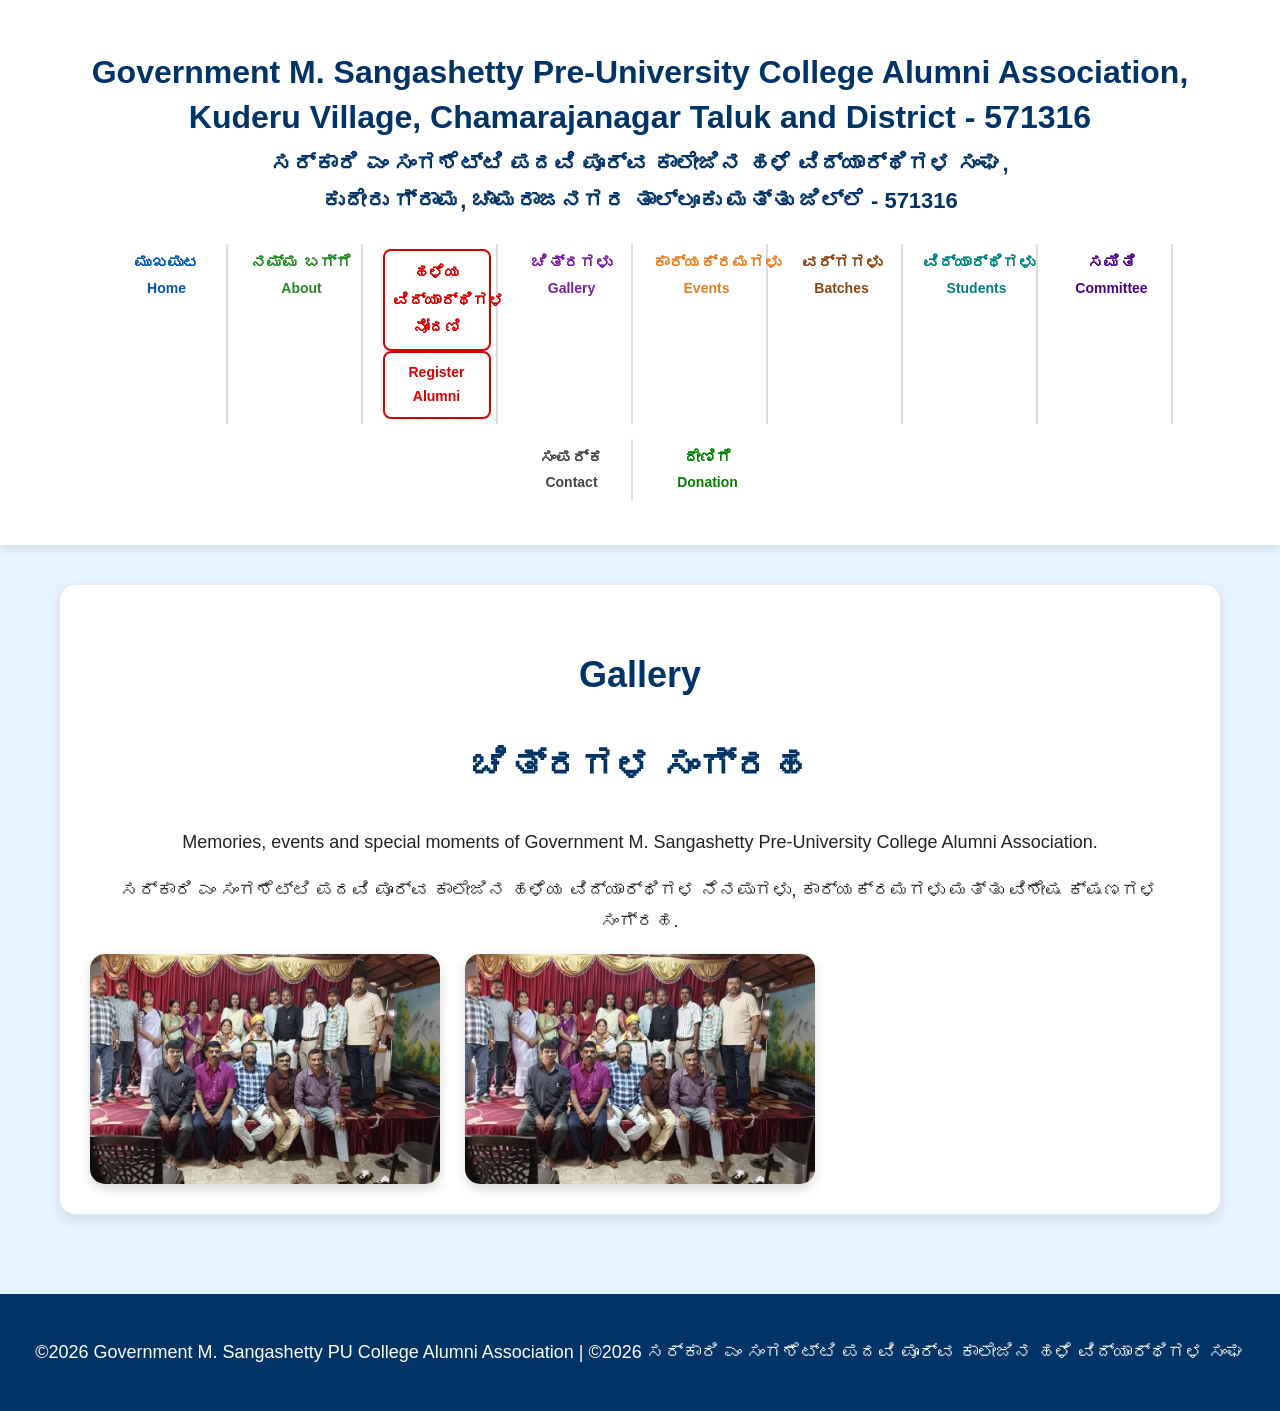
<file: gallery.html>
<!DOCTYPE html>
<html lang="en">

<head>

<meta charset="utf-8">

<meta name="viewport" content="width=device-width, initial-scale=1">

<title>
Gallery | Government M. Sangashetty Pre-University College Alumni Association
</title>

<link rel="stylesheet" href="css/style.css">

</head>

<body>

<header>

<div class="container">

<h1>
Government M. Sangashetty Pre-University College Alumni Association,
<br>
Kuderu Village, Chamarajanagar Taluk and District - 571316
</h1>

<h1>
ಸರ್ಕಾರಿ ಎಂ ಸಂಗಶೆಟ್ಟಿ ಪದವಿ ಪೂರ್ವ ಕಾಲೇಜಿನ ಹಳೆ ವಿದ್ಯಾರ್ಥಿಗಳ ಸಂಘ,
<br>
ಕುದೇರು ಗ್ರಾಮ, ಚಾಮರಾಜನಗರ ತಾಲ್ಲೂಕು ಮತ್ತು ಜಿಲ್ಲೆ - 571316
</h1>

<button class="menu-toggle" onclick="toggleMenu()">
☰
</button>

<nav id="navMenu">

<div class="menu-item">
<a href="index.html" class="kannada home">ಮುಖಪುಟ</a>
<a href="index.html" class="english home">Home</a>
</div>

<div class="menu-item">
<a href="about.html" class="kannada about">ನಮ್ಮ ಬಗ್ಗೆ</a>
<a href="about.html" class="english about">About</a>
</div>

<div class="menu-item register">
<a href="https://forms.gle/kY2AwGmhz4DPaLte9"
target="_blank"
class="kannada register-box">
ಹಳೆಯ ವಿದ್ಯಾರ್ಥಿಗಳ ನೋಂದಣಿ
</a>

<a href="https://forms.gle/kY2AwGmhz4DPaLte9"
target="_blank"
class="english register-box">
Register Alumni
</a>
</div>

<div class="menu-item">
<a href="gallery.html" class="kannada gallery-link">ಚಿತ್ರಗಳು</a>
<a href="gallery.html" class="english gallery-link">Gallery</a>
</div>

<div class="menu-item">
<a href="events.html" class="kannada events-link">ಕಾರ್ಯಕ್ರಮಗಳು</a>
<a href="events.html" class="english events-link">Events</a>
</div>

<div class="menu-item">
<a href="batches.html" class="kannada batches-link">ವರ್ಗಗಳು</a>
<a href="batches.html" class="english batches-link">Batches</a>
</div>

<div class="menu-item">
<a href="students.html" class="kannada students-link">ವಿದ್ಯಾರ್ಥಿಗಳು</a>
<a href="students.html" class="english students-link">Students</a>
</div>

<div class="menu-item">
<a href="committee.html" class="kannada committee-link">ಸಮಿತಿ</a>
<a href="committee.html" class="english committee-link">Committee</a>
</div>

<div class="menu-item">
<a href="contact.html" class="kannada contact-link">ಸಂಪರ್ಕ</a>
<a href="contact.html" class="english contact-link">Contact</a>
</div>

<div class="menu-item">
<a href="donation.html" class="kannada donation-link">ದೇಣಿಗೆ</a>
<a href="donation.html" class="english donation-link">Donation</a>
</div>

</nav>

</div>

</header>

<main class="container">

<div class="hero">

<h2>
Gallery
</h2>

<h2>
ಚಿತ್ರಗಳ ಸಂಗ್ರಹ
</h2>

<p>
Memories, events and special moments of Government M. Sangashetty Pre-University College Alumni Association.
</p>

<p>
ಸರ್ಕಾರಿ ಎಂ ಸಂಗಶೆಟ್ಟಿ ಪದವಿ ಪೂರ್ವ ಕಾಲೇಜಿನ ಹಳೆಯ ವಿದ್ಯಾರ್ಥಿಗಳ ನೆನಪುಗಳು, ಕಾರ್ಯಕ್ರಮಗಳು ಮತ್ತು ವಿಶೇಷ ಕ್ಷಣಗಳ ಸಂಗ್ರಹ.
</p>

<div class="gallery">

<img src="images/school_photo.jpeg"
alt="Government M. Sangashetty PU College">

<img src="images/alumni_meeting.jpeg"
alt="Alumni Meeting">

</div>

</div>

</main>

<footer>

<p>
©2026 Government M. Sangashetty PU College Alumni Association |
©2026 ಸರ್ಕಾರಿ ಎಂ ಸಂಗಶೆಟ್ಟಿ ಪದವಿ ಪೂರ್ವ ಕಾಲೇಜಿನ ಹಳೆ ವಿದ್ಯಾರ್ಥಿಗಳ ಸಂಘ
</p>

</footer>

<script>

function toggleMenu() {
    document.getElementById("navMenu").classList.toggle("show");
}

</script>

</body>
</html>
</file>
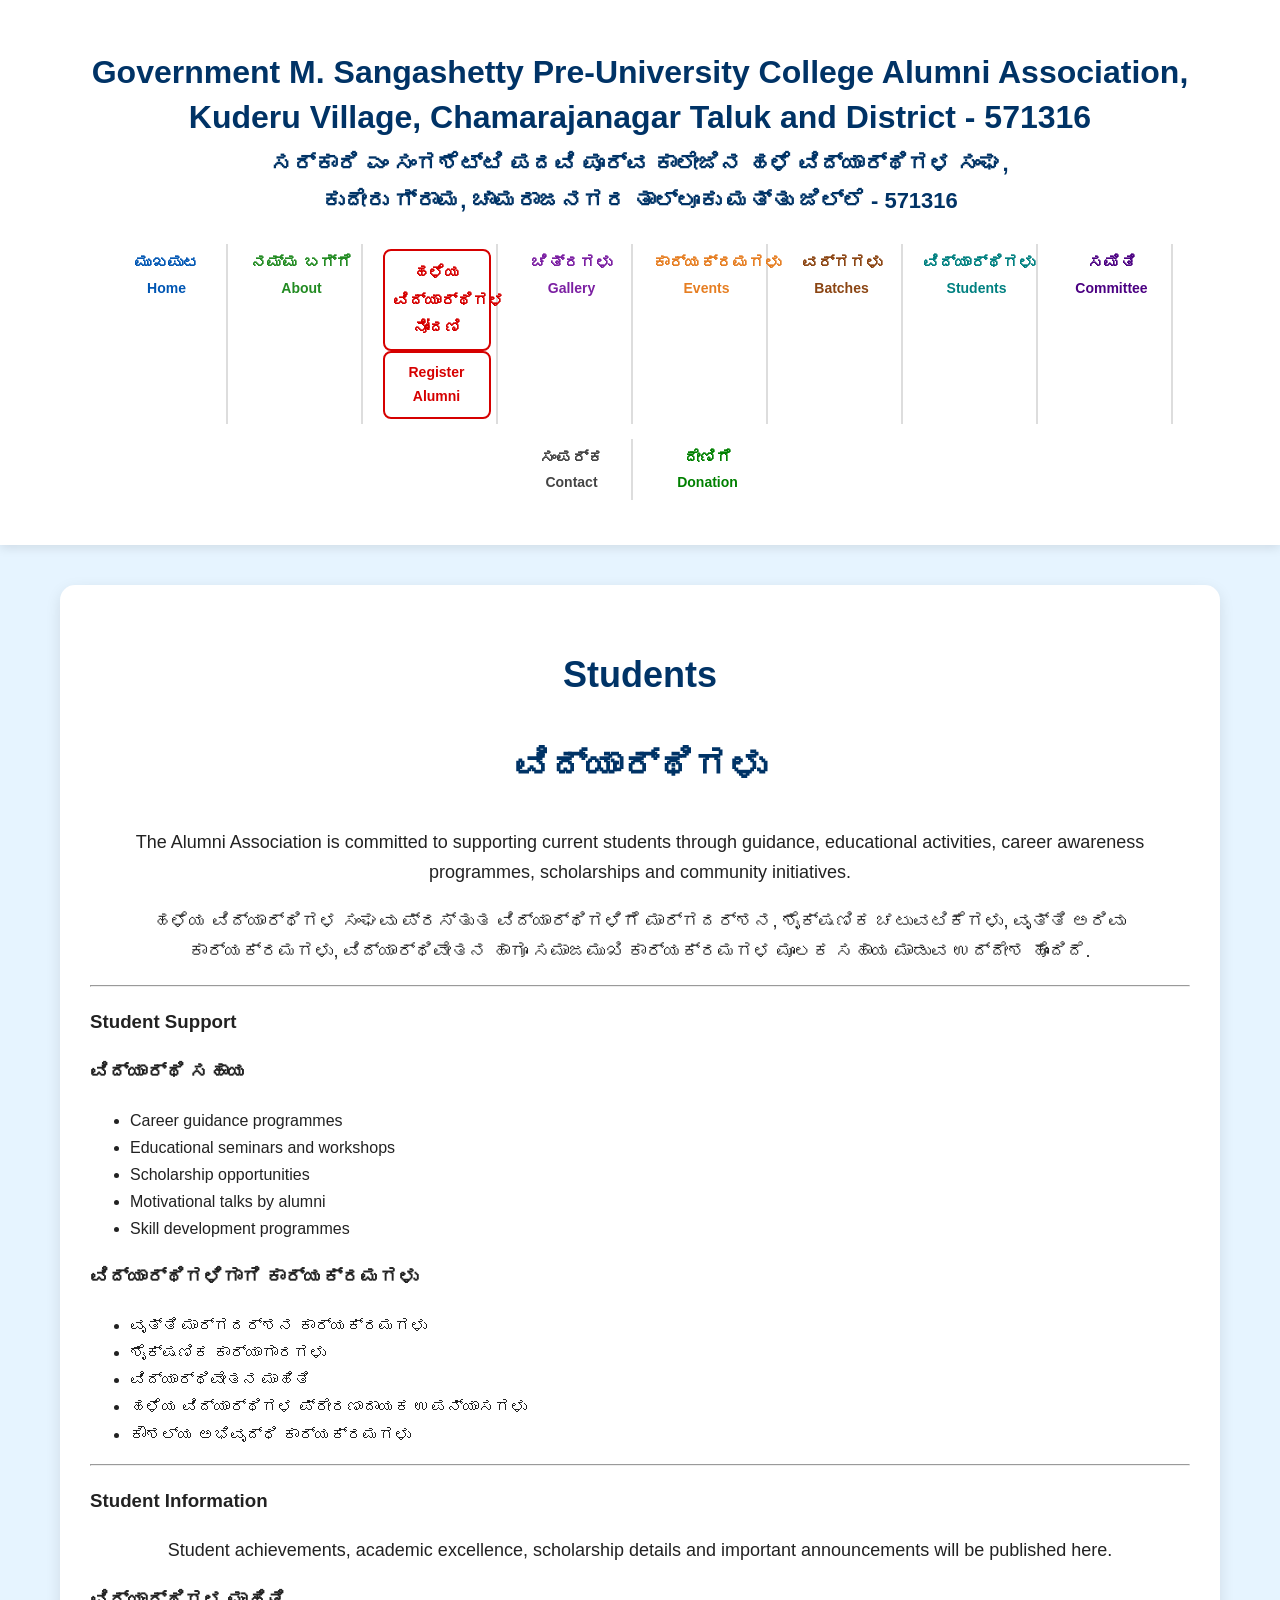
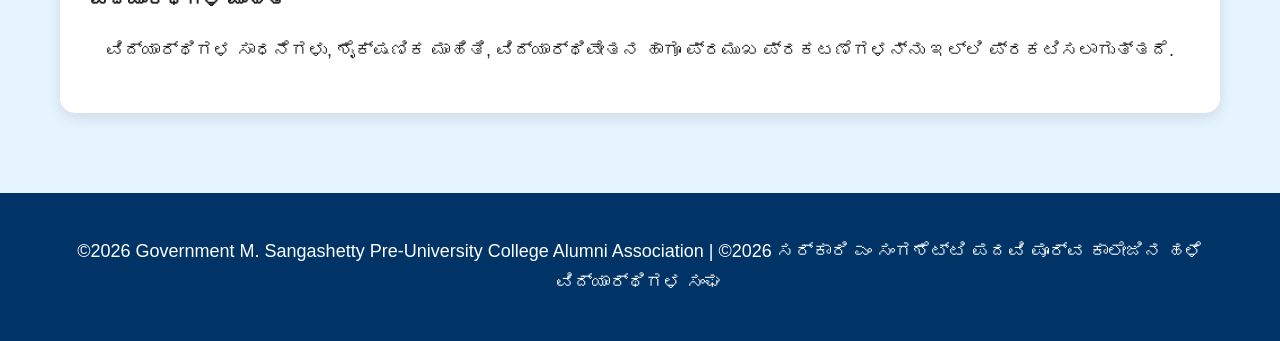
<file: students.html>
<!DOCTYPE html>
<html lang="en">

<head>

<meta charset="utf-8">

<meta name="viewport" content="width=device-width, initial-scale=1">

<title>
Students | Government M. Sangashetty Pre-University College Alumni Association
</title>

<link rel="stylesheet" href="css/style.css">

</head>

<body>

<header>

<div class="container">

<h1>
Government M. Sangashetty Pre-University College Alumni Association,
<br>
Kuderu Village, Chamarajanagar Taluk and District - 571316
</h1>

<h1>
ಸರ್ಕಾರಿ ಎಂ ಸಂಗಶೆಟ್ಟಿ ಪದವಿ ಪೂರ್ವ ಕಾಲೇಜಿನ ಹಳೆ ವಿದ್ಯಾರ್ಥಿಗಳ ಸಂಘ,
<br>
ಕುದೇರು ಗ್ರಾಮ, ಚಾಮರಾಜನಗರ ತಾಲ್ಲೂಕು ಮತ್ತು ಜಿಲ್ಲೆ - 571316
</h1>

<button class="menu-toggle" onclick="toggleMenu()">
☰
</button>

<nav id="navMenu">

<div class="menu-item">
<a href="index.html" class="kannada home">ಮುಖಪುಟ</a>
<a href="index.html" class="english home">Home</a>
</div>

<div class="menu-item">
<a href="about.html" class="kannada about">ನಮ್ಮ ಬಗ್ಗೆ</a>
<a href="about.html" class="english about">About</a>
</div>

<div class="menu-item register">

<a href="https://forms.gle/kY2AwGmhz4DPaLte9"
target="_blank"
class="kannada register-box">
ಹಳೆಯ ವಿದ್ಯಾರ್ಥಿಗಳ ನೋಂದಣಿ
</a>

<a href="https://forms.gle/kY2AwGmhz4DPaLte9"
target="_blank"
class="english register-box">
Register Alumni
</a>

</div>

<div class="menu-item">
<a href="gallery.html" class="kannada gallery-link">ಚಿತ್ರಗಳು</a>
<a href="gallery.html" class="english gallery-link">Gallery</a>
</div>

<div class="menu-item">
<a href="events.html" class="kannada events-link">ಕಾರ್ಯಕ್ರಮಗಳು</a>
<a href="events.html" class="english events-link">Events</a>
</div>

<div class="menu-item">
<a href="batches.html" class="kannada batches-link">ವರ್ಗಗಳು</a>
<a href="batches.html" class="english batches-link">Batches</a>
</div>

<div class="menu-item">
<a href="students.html" class="kannada students-link">ವಿದ್ಯಾರ್ಥಿಗಳು</a>
<a href="students.html" class="english students-link">Students</a>
</div>

<div class="menu-item">
<a href="committee.html" class="kannada committee-link">ಸಮಿತಿ</a>
<a href="committee.html" class="english committee-link">Committee</a>
</div>

<div class="menu-item">
<a href="contact.html" class="kannada contact-link">ಸಂಪರ್ಕ</a>
<a href="contact.html" class="english contact-link">Contact</a>
</div>

<div class="menu-item">
<a href="donation.html" class="kannada donation-link">ದೇಣಿಗೆ</a>
<a href="donation.html" class="english donation-link">Donation</a>
</div>

</nav>

</div>

</header>

<main class="container">

<div class="hero">

<h2>
Students
</h2>

<h2>
ವಿದ್ಯಾರ್ಥಿಗಳು
</h2>

<p>
The Alumni Association is committed to supporting current students through guidance, educational activities, career awareness programmes, scholarships and community initiatives.
</p>

<p>
ಹಳೆಯ ವಿದ್ಯಾರ್ಥಿಗಳ ಸಂಘವು ಪ್ರಸ್ತುತ ವಿದ್ಯಾರ್ಥಿಗಳಿಗೆ ಮಾರ್ಗದರ್ಶನ, ಶೈಕ್ಷಣಿಕ ಚಟುವಟಿಕೆಗಳು, ವೃತ್ತಿ ಅರಿವು ಕಾರ್ಯಕ್ರಮಗಳು, ವಿದ್ಯಾರ್ಥಿವೇತನ ಹಾಗೂ ಸಮಾಜಮುಖಿ ಕಾರ್ಯಕ್ರಮಗಳ ಮೂಲಕ ಸಹಾಯ ಮಾಡುವ ಉದ್ದೇಶ ಹೊಂದಿದೆ.
</p>

<hr>

<h3>
Student Support
</h3>

<h3>
ವಿದ್ಯಾರ್ಥಿ ಸಹಾಯ
</h3>

<ul>
<li>Career guidance programmes</li>
<li>Educational seminars and workshops</li>
<li>Scholarship opportunities</li>
<li>Motivational talks by alumni</li>
<li>Skill development programmes</li>
</ul>

<h3>
ವಿದ್ಯಾರ್ಥಿಗಳಿಗಾಗಿ ಕಾರ್ಯಕ್ರಮಗಳು
</h3>

<ul>
<li>ವೃತ್ತಿ ಮಾರ್ಗದರ್ಶನ ಕಾರ್ಯಕ್ರಮಗಳು</li>
<li>ಶೈಕ್ಷಣಿಕ ಕಾರ್ಯಾಗಾರಗಳು</li>
<li>ವಿದ್ಯಾರ್ಥಿವೇತನ ಮಾಹಿತಿ</li>
<li>ಹಳೆಯ ವಿದ್ಯಾರ್ಥಿಗಳ ಪ್ರೇರಣಾದಾಯಕ ಉಪನ್ಯಾಸಗಳು</li>
<li>ಕೌಶಲ್ಯ ಅಭಿವೃದ್ಧಿ ಕಾರ್ಯಕ್ರಮಗಳು</li>
</ul>

<hr>

<h3>
Student Information
</h3>

<p>
Student achievements, academic excellence, scholarship details and important announcements will be published here.
</p>

<h3>
ವಿದ್ಯಾರ್ಥಿಗಳ ಮಾಹಿತಿ
</h3>

<p>
ವಿದ್ಯಾರ್ಥಿಗಳ ಸಾಧನೆಗಳು, ಶೈಕ್ಷಣಿಕ ಮಾಹಿತಿ, ವಿದ್ಯಾರ್ಥಿವೇತನ ಹಾಗೂ ಪ್ರಮುಖ ಪ್ರಕಟಣೆಗಳನ್ನು ಇಲ್ಲಿ ಪ್ರಕಟಿಸಲಾಗುತ್ತದೆ.
</p>

</div>

</main>

<footer>

<p>
©2026 Government M. Sangashetty Pre-University College Alumni Association |
©2026 ಸರ್ಕಾರಿ ಎಂ ಸಂಗಶೆಟ್ಟಿ ಪದವಿ ಪೂರ್ವ ಕಾಲೇಜಿನ ಹಳೆ ವಿದ್ಯಾರ್ಥಿಗಳ ಸಂಘ
</p>

</footer>

<script>

function toggleMenu() {
    document.getElementById("navMenu").classList.toggle("show");
}

</script>

</body>

</html>
</file>
<file: css/style.css>
/* ==========================
   GLOBAL SETTINGS
========================== */

* {
    box-sizing:border-box;
}


body {

    background:#e6f4ff;
    font-family:"Noto Sans Kannada", Arial, sans-serif;
    margin:0;
    padding:0;
    color:#222;
    line-height:1.7;

}


.container {

    max-width:1200px;
    margin:auto;
    padding:20px;

}


img {

    max-width:100%;
    height:auto;
    display:block;

}


/* ==========================
HEADER
========================== */


header {

    background:white;
    text-align:center;
    padding:25px 15px;
    box-shadow:0 3px 10px rgba(0,0,0,0.1);

}



header h1:first-child {

    font-size:32px;
    color:#003366;
    margin:5px;
    line-height:1.4;

}



header h1:nth-child(2){

    font-size:22px;
    color:#003366;
    margin:5px;

}


/* ==========================
HAMBURGER
========================== */


.menu-toggle {

    display:none;
    background:#003366;
    color:white;
    border:none;
    font-size:28px;
    padding:10px 18px;
    border-radius:8px;
    cursor:pointer;

}



/* ==========================
NAVIGATION
========================== */


nav {

    display:flex;
    justify-content:center;
    flex-wrap:wrap;
    gap:15px;
    margin-top:25px;

}


.menu-item {

    width:120px;
    text-align:center;
    border-right:2px solid #ddd;
    padding:5px;

}



.menu-item:last-child {

    border:none;

}


.menu-item a {

    text-decoration:none;

}



.kannada {

    display:block;
    font-size:16px;
    font-weight:bold;

}



.english {

    display:block;
    font-size:14px;
    font-weight:bold;

}



/* MENU COLORS */


.home{
color:#0056b3;
}

.about{
color:#228B22;
}

.gallery-link{
color:#7B1FA2;
}

.events-link{
color:#E67E22;
}

.batches-link{
color:#8B4513;
}

.students-link{
color:#008080;
}

.committee-link{
color:#4B0082;
}

.contact-link{
color:#444;
}

.donation-link{
color:green;
font-weight:bold;
}



/* REGISTER BUTTON */


.register-box {

    display:block;
    color:#d60000;
    border:2px solid #d60000;
    padding:8px;
    border-radius:8px;
    font-weight:bold;
    background:white;
    transition:.3s;

}


.register-box:hover {

    background:#fff0f0;

}



/* ==========================
CONTENT
========================== */


section {

    max-width:1200px;
    margin:auto;
    padding:40px 20px;

}



h2 {

    text-align:center;
    color:#003366;
    font-size:30px;

}


p {

    text-align:center;
    font-size:18px;

}



/* ==========================
HERO
========================== */


.hero {

    background:white;
    padding:30px;
    border-radius:15px;
    margin:20px auto;
    max-width:1200px;
    box-shadow:0 5px 15px rgba(0,0,0,.1);

}



.hero h2 {

    font-size:36px;

}



/* ==========================
GALLERY
========================== */


.gallery {

    display:grid;
    grid-template-columns:repeat(3,1fr);
    gap:25px;

}



.gallery img {

    width:100%;
    height:230px;
    object-fit:cover;
    border-radius:15px;
    box-shadow:0 5px 12px rgba(0,0,0,.15);

}



/* ==========================
FOOTER
========================== */


footer {

    background:#003366;
    color:white;
    padding:25px;
    text-align:center;
    margin-top:40px;

}



/* ==========================
TABLET
========================== */


@media(max-width:900px){


.gallery {

grid-template-columns:repeat(2,1fr);

}


.menu-item {

width:150px;

}


}



/* ==========================
MOBILE
========================== */


@media(max-width:768px){


body {

padding:0;

}



header {

padding:15px;

}



header h1:first-child {

font-size:23px;

}



header h1:nth-child(2){

font-size:17px;

}



/* hamburger visible */

.menu-toggle {

display:block;
margin:15px auto;

}



/* mobile dropdown */

nav {

display:none;
flex-direction:column;
width:100%;
background:white;
padding:15px;
animation:slide .3s ease;

}



nav.show {

display:flex;

}



@keyframes slide {

from{

opacity:0;
transform:translateY(-20px);

}

to{

opacity:1;
transform:translateY(0);

}

}



.menu-item,
.menu-item.register {

width:100%;
max-width:400px;
border:none;
border-bottom:1px solid #ddd;
padding:12px;

}



.kannada {

font-size:18px;

}



.english {

font-size:15px;

}



section {

padding:30px 15px;

}



h2 {

font-size:24px;

}



.hero h2 {

font-size:26px;

}



p {

font-size:16px;

}



.gallery {

grid-template-columns:1fr;

}



.gallery img {

height:auto;

}



footer {

font-size:14px;

}


}
</file>
